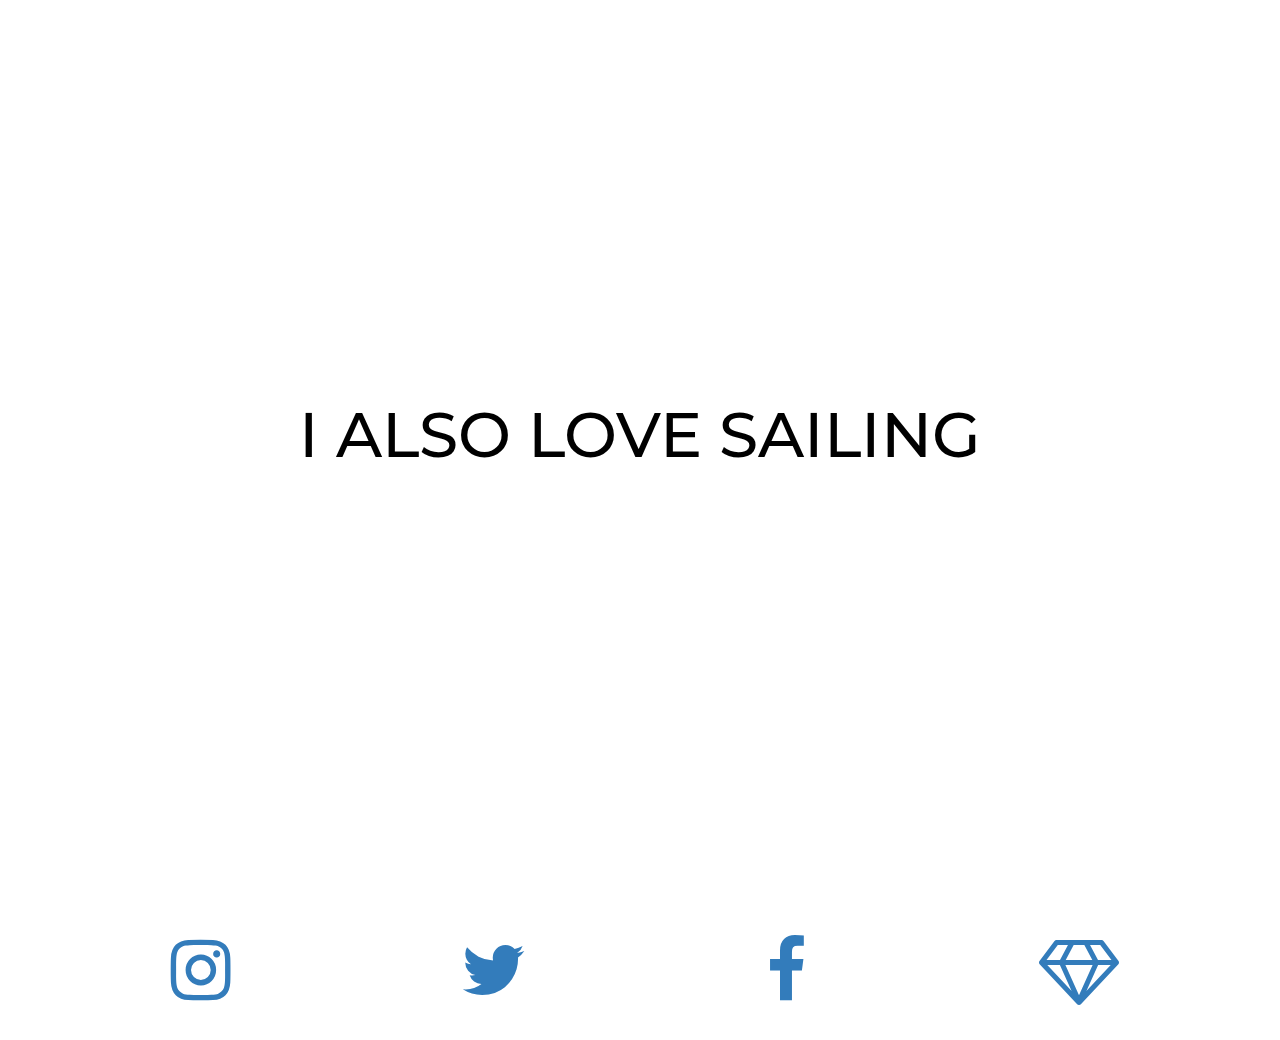
<file: sailing.html>
<html><head><link rel="icon" href="">
        <meta charset="utf-8">
        <meta name="viewport" content="width=device-width, initial-scale=1">
        <script type="text/javascript" src="http://cdnjs.cloudflare.com/ajax/libs/jquery/2.0.3/jquery.min.js"></script>
        <script type="text/javascript" src="http://netdna.bootstrapcdn.com/bootstrap/3.3.4/js/bootstrap.min.js"></script>
        <link href="http://cdnjs.cloudflare.com/ajax/libs/font-awesome/4.3.0/css/font-awesome.min.css" rel="stylesheet" type="text/css">
        <link href="sailing.css" rel="stylesheet" type="text/css">
    </head><body>
        <div class="cover">
            <div class="navbar"></div>
            <div class="cover-image" style="background-image : url('https://unsplash.imgix.net/photo-1413834932717-29e7d4714192?w=1024&amp;q=50&amp;fm=jpg&amp;s=d9d6cbc32dd4968d0c21e331436a6af6')"></div>
            <div class="container">
                <div class="row">
                    <div class="col-md-12 text-center">
                        <h1>I ALSO LOVE SAILING</h1>
                        <br>
                        <br>
                    </div>
                </div>
            </div>
        </div><div class="section"> <div class="container"> <div class="row text-center"> <div class="col-xs-3 text-center"> <a href="https://www.instagram.com/gunboatcatamarans/"><i class="fa fa-5x fa-fw fa-instagram"></i></a> </div><div class="col-xs-3"> <a href="https://twitter.com/americascup?ref_src=twsrc%5Egoogle%7Ctwcamp%5Eserp%7Ctwgr%5Eauthor"><i class="fa fa-5x fa-fw fa-twitter"></i></a> </div><div class="col-xs-3"> <a href="https://www.facebook.com/americascup/?fref=ts"><i class="fa fa-5x fa-fw fa-facebook"></i></a> </div><div class="col-xs-3 text-center"> <a href="http://www.gwsports.com/sports/c-sail/mtt/gewa-c-sail-mtt.html"><i class="fa fa-5x fa-fw hub fa-diamond"></i></a> </div></div></div></div>
    

</body></html>
</file>
<file: sailing.css>
@import url('https://fonts.googleapis.com/css?family=Montserrat|Pontano Sans');
/*!
 * Default theme for Pingendo 
 * Homepage: http://pingendo.com  
 * Copyright 2015 Pingendo 
 * Licensed under MIT 
 * Based on Bootstrap v3.3.4
*/
/* Add custom CSS classes here 
 * 
 * img {
 *   box-shadow : 0px 0px 10px black !important;
 * }
*/
/*! normalize.css v3.0.2 | MIT License | git.io/normalize */
html {
  font-family: sans-serif;
  -ms-text-size-adjust: 100%;
  -webkit-text-size-adjust: 100%;
}
body {
  margin: 0;
}
article,
aside,
details,
figcaption,
figure,
footer,
header,
hgroup,
main,
menu,
nav,
section,
summary {
  display: block;
}
audio,
canvas,
progress,
video {
  display: inline-block;
  vertical-align: baseline;
}
audio:not([controls]) {
  display: none;
  height: 0;
}
[hidden],
template {
  display: none;
}
a {
  background-color: transparent;
}
a:active,
a:hover {
  outline: 0;
}
abbr[title] {
  border-bottom: 1px dotted;
}
b,
strong {
  font-weight: bold;
}
dfn {
  font-style: italic;
}
h1 {
  font-size: 2em;
  margin: 0.67em 0;
}
mark {
  background: #ff0;
  color: #000;
}
small {
  font-size: 80%;
}
sub,
sup {
  font-size: 75%;
  line-height: 0;
  position: relative;
  vertical-align: baseline;
}
sup {
  top: -0.5em;
}
sub {
  bottom: -0.25em;
}
img {
  border: 0;
}
svg:not(:root) {
  overflow: hidden;
}
figure {
  margin: 1em 40px;
}
hr {
  -moz-box-sizing: content-box;
  box-sizing: content-box;
  height: 0;
}
pre {
  overflow: auto;
}
code,
kbd,
pre,
samp {
  font-family: monospace, monospace;
  font-size: 1em;
}
button,
input,
optgroup,
select,
textarea {
  color: inherit;
  font: inherit;
  margin: 0;
}
button {
  overflow: visible;
}
button,
select {
  text-transform: none;
}
button,
html input[type="button"],
input[type="reset"],
input[type="submit"] {
  -webkit-appearance: button;
  cursor: pointer;
}
button[disabled],
html input[disabled] {
  cursor: default;
}
button::-moz-focus-inner,
input::-moz-focus-inner {
  border: 0;
  padding: 0;
}
input {
  line-height: normal;
}
input[type="checkbox"],
input[type="radio"] {
  box-sizing: border-box;
  padding: 0;
}
input[type="number"]::-webkit-inner-spin-button,
input[type="number"]::-webkit-outer-spin-button {
  height: auto;
}
input[type="search"] {
  -webkit-appearance: textfield;
  -moz-box-sizing: content-box;
  -webkit-box-sizing: content-box;
  box-sizing: content-box;
}
input[type="search"]::-webkit-search-cancel-button,
input[type="search"]::-webkit-search-decoration {
  -webkit-appearance: none;
}
fieldset {
  border: 1px solid #c0c0c0;
  margin: 0 2px;
  padding: 0.35em 0.625em 0.75em;
}
legend {
  border: 0;
  padding: 0;
}
textarea {
  overflow: auto;
}
optgroup {
  font-weight: bold;
}
table {
  border-collapse: collapse;
  border-spacing: 0;
}
td,
th {
  padding: 0;
}
/*! Source: https://github.com/h5bp/html5-boilerplate/blob/master/src/css/main.css */
@media print {
  *,
  *:before,
  *:after {
    background: transparent !important;
    color: #000 !important;
    box-shadow: none !important;
    text-shadow: none !important;
  }
  a,
  a:visited {
    text-decoration: underline;
  }
  a[href]:after {
    content: " (" attr(href) ")";
  }
  abbr[title]:after {
    content: " (" attr(title) ")";
  }
  a[href^="#"]:after,
  a[href^="javascript:"]:after {
    content: "";
  }
  pre,
  blockquote {
    border: 1px solid #999;
    page-break-inside: avoid;
  }
  thead {
    display: table-header-group;
  }
  tr,
  img {
    page-break-inside: avoid;
  }
  img {
    max-width: 100% !important;
  }
  p,
  h2,
  h3 {
    orphans: 3;
    widows: 3;
  }
  h2,
  h3 {
    page-break-after: avoid;
  }
  select {
    background: #fff !important;
  }
  .navbar {
    display: none;
  }
  .btn > .caret,
  .dropup > .btn > .caret {
    border-top-color: #000 !important;
  }
  .label {
    border: 1px solid #000;
  }
  .table {
    border-collapse: collapse !important;
  }
  .table td,
  .table th {
    background-color: #fff !important;
  }
  .table-bordered th,
  .table-bordered td {
    border: 1px solid #ddd !important;
  }
}
@font-face {
  font-family: 'Glyphicons Halflings';
  src: url('../fonts/glyphicons-halflings-regular.eot');
  src: url('../fonts/glyphicons-halflings-regular.eot?#iefix') format('embedded-opentype'), url('../fonts/glyphicons-halflings-regular.woff2') format('woff2'), url('../fonts/glyphicons-halflings-regular.woff') format('woff'), url('../fonts/glyphicons-halflings-regular.ttf') format('truetype'), url('../fonts/glyphicons-halflings-regular.svg#glyphicons_halflingsregular') format('svg');
}
.glyphicon {
  position: relative;
  top: 1px;
  display: inline-block;
  font-family: 'Glyphicons Halflings';
  font-style: normal;
  font-weight: normal;
  line-height: 1;
  -webkit-font-smoothing: antialiased;
  -moz-osx-font-smoothing: grayscale;
}
.glyphicon-asterisk:before {
  content: "\2a";
}
.glyphicon-plus:before {
  content: "\2b";
}
.glyphicon-euro:before,
.glyphicon-eur:before {
  content: "\20ac";
}
.glyphicon-minus:before {
  content: "\2212";
}
.glyphicon-cloud:before {
  content: "\2601";
}
.glyphicon-envelope:before {
  content: "\2709";
}
.glyphicon-pencil:before {
  content: "\270f";
}
.glyphicon-glass:before {
  content: "\e001";
}
.glyphicon-music:before {
  content: "\e002";
}
.glyphicon-search:before {
  content: "\e003";
}
.glyphicon-heart:before {
  content: "\e005";
}
.glyphicon-star:before {
  content: "\e006";
}
.glyphicon-star-empty:before {
  content: "\e007";
}
.glyphicon-user:before {
  content: "\e008";
}
.glyphicon-film:before {
  content: "\e009";
}
.glyphicon-th-large:before {
  content: "\e010";
}
.glyphicon-th:before {
  content: "\e011";
}
.glyphicon-th-list:before {
  content: "\e012";
}
.glyphicon-ok:before {
  content: "\e013";
}
.glyphicon-remove:before {
  content: "\e014";
}
.glyphicon-zoom-in:before {
  content: "\e015";
}
.glyphicon-zoom-out:before {
  content: "\e016";
}
.glyphicon-off:before {
  content: "\e017";
}
.glyphicon-signal:before {
  content: "\e018";
}
.glyphicon-cog:before {
  content: "\e019";
}
.glyphicon-trash:before {
  content: "\e020";
}
.glyphicon-home:before {
  content: "\e021";
}
.glyphicon-file:before {
  content: "\e022";
}
.glyphicon-time:before {
  content: "\e023";
}
.glyphicon-road:before {
  content: "\e024";
}
.glyphicon-download-alt:before {
  content: "\e025";
}
.glyphicon-download:before {
  content: "\e026";
}
.glyphicon-upload:before {
  content: "\e027";
}
.glyphicon-inbox:before {
  content: "\e028";
}
.glyphicon-play-circle:before {
  content: "\e029";
}
.glyphicon-repeat:before {
  content: "\e030";
}
.glyphicon-refresh:before {
  content: "\e031";
}
.glyphicon-list-alt:before {
  content: "\e032";
}
.glyphicon-lock:before {
  content: "\e033";
}
.glyphicon-flag:before {
  content: "\e034";
}
.glyphicon-headphones:before {
  content: "\e035";
}
.glyphicon-volume-off:before {
  content: "\e036";
}
.glyphicon-volume-down:before {
  content: "\e037";
}
.glyphicon-volume-up:before {
  content: "\e038";
}
.glyphicon-qrcode:before {
  content: "\e039";
}
.glyphicon-barcode:before {
  content: "\e040";
}
.glyphicon-tag:before {
  content: "\e041";
}
.glyphicon-tags:before {
  content: "\e042";
}
.glyphicon-book:before {
  content: "\e043";
}
.glyphicon-bookmark:before {
  content: "\e044";
}
.glyphicon-print:before {
  content: "\e045";
}
.glyphicon-camera:before {
  content: "\e046";
}
.glyphicon-font:before {
  content: "\e047";
}
.glyphicon-bold:before {
  content: "\e048";
}
.glyphicon-italic:before {
  content: "\e049";
}
.glyphicon-text-height:before {
  content: "\e050";
}
.glyphicon-text-width:before {
  content: "\e051";
}
.glyphicon-align-left:before {
  content: "\e052";
}
.glyphicon-align-center:before {
  content: "\e053";
}
.glyphicon-align-right:before {
  content: "\e054";
}
.glyphicon-align-justify:before {
  content: "\e055";
}
.glyphicon-list:before {
  content: "\e056";
}
.glyphicon-indent-left:before {
  content: "\e057";
}
.glyphicon-indent-right:before {
  content: "\e058";
}
.glyphicon-facetime-video:before {
  content: "\e059";
}
.glyphicon-picture:before {
  content: "\e060";
}
.glyphicon-map-marker:before {
  content: "\e062";
}
.glyphicon-adjust:before {
  content: "\e063";
}
.glyphicon-tint:before {
  content: "\e064";
}
.glyphicon-edit:before {
  content: "\e065";
}
.glyphicon-share:before {
  content: "\e066";
}
.glyphicon-check:before {
  content: "\e067";
}
.glyphicon-move:before {
  content: "\e068";
}
.glyphicon-step-backward:before {
  content: "\e069";
}
.glyphicon-fast-backward:before {
  content: "\e070";
}
.glyphicon-backward:before {
  content: "\e071";
}
.glyphicon-play:before {
  content: "\e072";
}
.glyphicon-pause:before {
  content: "\e073";
}
.glyphicon-stop:before {
  content: "\e074";
}
.glyphicon-forward:before {
  content: "\e075";
}
.glyphicon-fast-forward:before {
  content: "\e076";
}
.glyphicon-step-forward:before {
  content: "\e077";
}
.glyphicon-eject:before {
  content: "\e078";
}
.glyphicon-chevron-left:before {
  content: "\e079";
}
.glyphicon-chevron-right:before {
  content: "\e080";
}
.glyphicon-plus-sign:before {
  content: "\e081";
}
.glyphicon-minus-sign:before {
  content: "\e082";
}
.glyphicon-remove-sign:before {
  content: "\e083";
}
.glyphicon-ok-sign:before {
  content: "\e084";
}
.glyphicon-question-sign:before {
  content: "\e085";
}
.glyphicon-info-sign:before {
  content: "\e086";
}
.glyphicon-screenshot:before {
  content: "\e087";
}
.glyphicon-remove-circle:before {
  content: "\e088";
}
.glyphicon-ok-circle:before {
  content: "\e089";
}
.glyphicon-ban-circle:before {
  content: "\e090";
}
.glyphicon-arrow-left:before {
  content: "\e091";
}
.glyphicon-arrow-right:before {
  content: "\e092";
}
.glyphicon-arrow-up:before {
  content: "\e093";
}
.glyphicon-arrow-down:before {
  content: "\e094";
}
.glyphicon-share-alt:before {
  content: "\e095";
}
.glyphicon-resize-full:before {
  content: "\e096";
}
.glyphicon-resize-small:before {
  content: "\e097";
}
.glyphicon-exclamation-sign:before {
  content: "\e101";
}
.glyphicon-gift:before {
  content: "\e102";
}
.glyphicon-leaf:before {
  content: "\e103";
}
.glyphicon-fire:before {
  content: "\e104";
}
.glyphicon-eye-open:before {
  content: "\e105";
}
.glyphicon-eye-close:before {
  content: "\e106";
}
.glyphicon-warning-sign:before {
  content: "\e107";
}
.glyphicon-plane:before {
  content: "\e108";
}
.glyphicon-calendar:before {
  content: "\e109";
}
.glyphicon-random:before {
  content: "\e110";
}
.glyphicon-comment:before {
  content: "\e111";
}
.glyphicon-magnet:before {
  content: "\e112";
}
.glyphicon-chevron-up:before {
  content: "\e113";
}
.glyphicon-chevron-down:before {
  content: "\e114";
}
.glyphicon-retweet:before {
  content: "\e115";
}
.glyphicon-shopping-cart:before {
  content: "\e116";
}
.glyphicon-folder-close:before {
  content: "\e117";
}
.glyphicon-folder-open:before {
  content: "\e118";
}
.glyphicon-resize-vertical:before {
  content: "\e119";
}
.glyphicon-resize-horizontal:before {
  content: "\e120";
}
.glyphicon-hdd:before {
  content: "\e121";
}
.glyphicon-bullhorn:before {
  content: "\e122";
}
.glyphicon-bell:before {
  content: "\e123";
}
.glyphicon-certificate:before {
  content: "\e124";
}
.glyphicon-thumbs-up:before {
  content: "\e125";
}
.glyphicon-thumbs-down:before {
  content: "\e126";
}
.glyphicon-hand-right:before {
  content: "\e127";
}
.glyphicon-hand-left:before {
  content: "\e128";
}
.glyphicon-hand-up:before {
  content: "\e129";
}
.glyphicon-hand-down:before {
  content: "\e130";
}
.glyphicon-circle-arrow-right:before {
  content: "\e131";
}
.glyphicon-circle-arrow-left:before {
  content: "\e132";
}
.glyphicon-circle-arrow-up:before {
  content: "\e133";
}
.glyphicon-circle-arrow-down:before {
  content: "\e134";
}
.glyphicon-globe:before {
  content: "\e135";
}
.glyphicon-wrench:before {
  content: "\e136";
}
.glyphicon-tasks:before {
  content: "\e137";
}
.glyphicon-filter:before {
  content: "\e138";
}
.glyphicon-briefcase:before {
  content: "\e139";
}
.glyphicon-fullscreen:before {
  content: "\e140";
}
.glyphicon-dashboard:before {
  content: "\e141";
}
.glyphicon-paperclip:before {
  content: "\e142";
}
.glyphicon-heart-empty:before {
  content: "\e143";
}
.glyphicon-link:before {
  content: "\e144";
}
.glyphicon-phone:before {
  content: "\e145";
}
.glyphicon-pushpin:before {
  content: "\e146";
}
.glyphicon-usd:before {
  content: "\e148";
}
.glyphicon-gbp:before {
  content: "\e149";
}
.glyphicon-sort:before {
  content: "\e150";
}
.glyphicon-sort-by-alphabet:before {
  content: "\e151";
}
.glyphicon-sort-by-alphabet-alt:before {
  content: "\e152";
}
.glyphicon-sort-by-order:before {
  content: "\e153";
}
.glyphicon-sort-by-order-alt:before {
  content: "\e154";
}
.glyphicon-sort-by-attributes:before {
  content: "\e155";
}
.glyphicon-sort-by-attributes-alt:before {
  content: "\e156";
}
.glyphicon-unchecked:before {
  content: "\e157";
}
.glyphicon-expand:before {
  content: "\e158";
}
.glyphicon-collapse-down:before {
  content: "\e159";
}
.glyphicon-collapse-up:before {
  content: "\e160";
}
.glyphicon-log-in:before {
  content: "\e161";
}
.glyphicon-flash:before {
  content: "\e162";
}
.glyphicon-log-out:before {
  content: "\e163";
}
.glyphicon-new-window:before {
  content: "\e164";
}
.glyphicon-record:before {
  content: "\e165";
}
.glyphicon-save:before {
  content: "\e166";
}
.glyphicon-open:before {
  content: "\e167";
}
.glyphicon-saved:before {
  content: "\e168";
}
.glyphicon-import:before {
  content: "\e169";
}
.glyphicon-export:before {
  content: "\e170";
}
.glyphicon-send:before {
  content: "\e171";
}
.glyphicon-floppy-disk:before {
  content: "\e172";
}
.glyphicon-floppy-saved:before {
  content: "\e173";
}
.glyphicon-floppy-remove:before {
  content: "\e174";
}
.glyphicon-floppy-save:before {
  content: "\e175";
}
.glyphicon-floppy-open:before {
  content: "\e176";
}
.glyphicon-credit-card:before {
  content: "\e177";
}
.glyphicon-transfer:before {
  content: "\e178";
}
.glyphicon-cutlery:before {
  content: "\e179";
}
.glyphicon-header:before {
  content: "\e180";
}
.glyphicon-compressed:before {
  content: "\e181";
}
.glyphicon-earphone:before {
  content: "\e182";
}
.glyphicon-phone-alt:before {
  content: "\e183";
}
.glyphicon-tower:before {
  content: "\e184";
}
.glyphicon-stats:before {
  content: "\e185";
}
.glyphicon-sd-video:before {
  content: "\e186";
}
.glyphicon-hd-video:before {
  content: "\e187";
}
.glyphicon-subtitles:before {
  content: "\e188";
}
.glyphicon-sound-stereo:before {
  content: "\e189";
}
.glyphicon-sound-dolby:before {
  content: "\e190";
}
.glyphicon-sound-5-1:before {
  content: "\e191";
}
.glyphicon-sound-6-1:before {
  content: "\e192";
}
.glyphicon-sound-7-1:before {
  content: "\e193";
}
.glyphicon-copyright-mark:before {
  content: "\e194";
}
.glyphicon-registration-mark:before {
  content: "\e195";
}
.glyphicon-cloud-download:before {
  content: "\e197";
}
.glyphicon-cloud-upload:before {
  content: "\e198";
}
.glyphicon-tree-conifer:before {
  content: "\e199";
}
.glyphicon-tree-deciduous:before {
  content: "\e200";
}
.glyphicon-cd:before {
  content: "\e201";
}
.glyphicon-save-file:before {
  content: "\e202";
}
.glyphicon-open-file:before {
  content: "\e203";
}
.glyphicon-level-up:before {
  content: "\e204";
}
.glyphicon-copy:before {
  content: "\e205";
}
.glyphicon-paste:before {
  content: "\e206";
}
.glyphicon-alert:before {
  content: "\e209";
}
.glyphicon-equalizer:before {
  content: "\e210";
}
.glyphicon-king:before {
  content: "\e211";
}
.glyphicon-queen:before {
  content: "\e212";
}
.glyphicon-pawn:before {
  content: "\e213";
}
.glyphicon-bishop:before {
  content: "\e214";
}
.glyphicon-knight:before {
  content: "\e215";
}
.glyphicon-baby-formula:before {
  content: "\e216";
}
.glyphicon-tent:before {
  content: "\26fa";
}
.glyphicon-blackboard:before {
  content: "\e218";
}
.glyphicon-bed:before {
  content: "\e219";
}
.glyphicon-apple:before {
  content: "\f8ff";
}
.glyphicon-erase:before {
  content: "\e221";
}
.glyphicon-hourglass:before {
  content: "\231b";
}
.glyphicon-lamp:before {
  content: "\e223";
}
.glyphicon-duplicate:before {
  content: "\e224";
}
.glyphicon-piggy-bank:before {
  content: "\e225";
}
.glyphicon-scissors:before {
  content: "\e226";
}
.glyphicon-bitcoin:before {
  content: "\e227";
}
.glyphicon-btc:before {
  content: "\e227";
}
.glyphicon-xbt:before {
  content: "\e227";
}
.glyphicon-yen:before {
  content: "\00a5";
}
.glyphicon-jpy:before {
  content: "\00a5";
}
.glyphicon-ruble:before {
  content: "\20bd";
}
.glyphicon-rub:before {
  content: "\20bd";
}
.glyphicon-scale:before {
  content: "\e230";
}
.glyphicon-ice-lolly:before {
  content: "\e231";
}
.glyphicon-ice-lolly-tasted:before {
  content: "\e232";
}
.glyphicon-education:before {
  content: "\e233";
}
.glyphicon-option-horizontal:before {
  content: "\e234";
}
.glyphicon-option-vertical:before {
  content: "\e235";
}
.glyphicon-menu-hamburger:before {
  content: "\e236";
}
.glyphicon-modal-window:before {
  content: "\e237";
}
.glyphicon-oil:before {
  content: "\e238";
}
.glyphicon-grain:before {
  content: "\e239";
}
.glyphicon-sunglasses:before {
  content: "\e240";
}
.glyphicon-text-size:before {
  content: "\e241";
}
.glyphicon-text-color:before {
  content: "\e242";
}
.glyphicon-text-background:before {
  content: "\e243";
}
.glyphicon-object-align-top:before {
  content: "\e244";
}
.glyphicon-object-align-bottom:before {
  content: "\e245";
}
.glyphicon-object-align-horizontal:before {
  content: "\e246";
}
.glyphicon-object-align-left:before {
  content: "\e247";
}
.glyphicon-object-align-vertical:before {
  content: "\e248";
}
.glyphicon-object-align-right:before {
  content: "\e249";
}
.glyphicon-triangle-right:before {
  content: "\e250";
}
.glyphicon-triangle-left:before {
  content: "\e251";
}
.glyphicon-triangle-bottom:before {
  content: "\e252";
}
.glyphicon-triangle-top:before {
  content: "\e253";
}
.glyphicon-console:before {
  content: "\e254";
}
.glyphicon-superscript:before {
  content: "\e255";
}
.glyphicon-subscript:before {
  content: "\e256";
}
.glyphicon-menu-left:before {
  content: "\e257";
}
.glyphicon-menu-right:before {
  content: "\e258";
}
.glyphicon-menu-down:before {
  content: "\e259";
}
.glyphicon-menu-up:before {
  content: "\e260";
}
* {
  -webkit-box-sizing: border-box;
  -moz-box-sizing: border-box;
  box-sizing: border-box;
}
*:before,
*:after {
  -webkit-box-sizing: border-box;
  -moz-box-sizing: border-box;
  box-sizing: border-box;
}
html {
  font-size: 10px;
  -webkit-tap-highlight-color: rgba(0, 0, 0, 0);
}
body {
  font-family: Pontano Sans;
  font-size: 14px;
  line-height: 1.42857143;
  color: #000000;
  background-color: #ffffff;
}
input,
button,
select,
textarea {
  font-family: inherit;
  font-size: inherit;
  line-height: inherit;
}
a {
  color: #337cbb;
  text-decoration: none;
}
a:hover,
a:focus {
  color: #23547f;
  text-decoration: underline;
}
a:focus {
  outline: thin dotted;
  outline: 5px auto -webkit-focus-ring-color;
  outline-offset: -2px;
}
figure {
  margin: 0;
}
img {
  vertical-align: middle;
}
.img-responsive,
.thumbnail > img,
.thumbnail a > img,
.carousel-inner > .item > img,
.carousel-inner > .item > a > img {
  display: block;
  max-width: 100%;
  height: auto;
}
.img-rounded {
  border-radius: 5px;
}
.img-thumbnail {
  padding: 4px;
  line-height: 1.42857143;
  background-color: #ffffff;
  border: 1px solid #dddddd;
  border-radius: 4px;
  -webkit-transition: all 0.2s ease-in-out;
  -o-transition: all 0.2s ease-in-out;
  transition: all 0.2s ease-in-out;
  display: inline-block;
  max-width: 100%;
  height: auto;
}
.img-circle {
  border-radius: 50%;
}
hr {
  margin-top: 20px;
  margin-bottom: 20px;
  border: 0;
  border-top: 1px solid #eeeeee;
}
.sr-only {
  position: absolute;
  width: 1px;
  height: 1px;
  margin: -1px;
  padding: 0;
  overflow: hidden;
  clip: rect(0, 0, 0, 0);
  border: 0;
}
.sr-only-focusable:active,
.sr-only-focusable:focus {
  position: static;
  width: auto;
  height: auto;
  margin: 0;
  overflow: visible;
  clip: auto;
}
[role="button"] {
  cursor: pointer;
}
h1,
h2,
h3,
h4,
h5,
h6,
.h1,
.h2,
.h3,
.h4,
.h5,
.h6 {
  font-family: Montserrat;
  font-weight: 500;
  line-height: 1.1;
  color: inherit;
}
h1 small,
h2 small,
h3 small,
h4 small,
h5 small,
h6 small,
.h1 small,
.h2 small,
.h3 small,
.h4 small,
.h5 small,
.h6 small,
h1 .small,
h2 .small,
h3 .small,
h4 .small,
h5 .small,
h6 .small,
.h1 .small,
.h2 .small,
.h3 .small,
.h4 .small,
.h5 .small,
.h6 .small {
  font-weight: normal;
  line-height: 1;
  color: #777777;
}
h1,
.h1,
h2,
.h2,
h3,
.h3 {
  margin-top: 20px;
  margin-bottom: 10px;
}
h1 small,
.h1 small,
h2 small,
.h2 small,
h3 small,
.h3 small,
h1 .small,
.h1 .small,
h2 .small,
.h2 .small,
h3 .small,
.h3 .small {
  font-size: 65%;
}
h4,
.h4,
h5,
.h5,
h6,
.h6 {
  margin-top: 10px;
  margin-bottom: 10px;
}
h4 small,
.h4 small,
h5 small,
.h5 small,
h6 small,
.h6 small,
h4 .small,
.h4 .small,
h5 .small,
.h5 .small,
h6 .small,
.h6 .small {
  font-size: 75%;
}
h1,
.h1 {
  font-size: 36px;
}
h2,
.h2 {
  font-size: 30px;
}
h3,
.h3 {
  font-size: 24px;
}
h4,
.h4 {
  font-size: 18px;
}
h5,
.h5 {
  font-size: 14px;
}
h6,
.h6 {
  font-size: 12px;
}
p {
  margin: 0 0 10px;
}
.lead {
  margin-bottom: 20px;
  font-size: 16px;
  font-weight: 300;
  line-height: 1.4;
}
@media (min-width: 768px) {
  .lead {
    font-size: 21px;
  }
}
small,
.small {
  font-size: 85%;
}
mark,
.mark {
  background-color: #f8d9ac;
  padding: .2em;
}
.text-left {
  text-align: left;
}
.text-right {
  text-align: right;
}
.text-center {
  text-align: center;
}
.text-justify {
  text-align: justify;
}
.text-nowrap {
  white-space: nowrap;
}
.text-lowercase {
  text-transform: lowercase;
}
.text-uppercase {
  text-transform: uppercase;
}
.text-capitalize {
  text-transform: capitalize;
}
.text-muted {
  color: #777777;
}
.text-primary {
  color: #337cbb;
}
a.text-primary:hover {
  color: #286193;
}
.text-success {
  color: #5cb85c;
}
a.text-success:hover {
  color: #449d44;
}
.text-info {
  color: #5bc0de;
}
a.text-info:hover {
  color: #31b0d5;
}
.text-warning {
  color: #f0ad4e;
}
a.text-warning:hover {
  color: #ec971f;
}
.text-danger {
  color: #d9534f;
}
a.text-danger:hover {
  color: #c9302c;
}
.bg-primary {
  color: #fff;
  background-color: #337cbb;
}
a.bg-primary:hover {
  background-color: #286193;
}
.bg-success {
  background-color: #a3d7a3;
}
a.bg-success:hover {
  background-color: #80c780;
}
.bg-info {
  background-color: #b0e1ef;
}
a.bg-info:hover {
  background-color: #85d0e7;
}
.bg-warning {
  background-color: #f8d9ac;
}
a.bg-warning:hover {
  background-color: #f4c37d;
}
.bg-danger {
  background-color: #eba5a3;
}
a.bg-danger:hover {
  background-color: #e27c79;
}
.page-header {
  padding-bottom: 9px;
  margin: 40px 0 20px;
  border-bottom: 1px solid #eeeeee;
}
ul,
ol {
  margin-top: 0;
  margin-bottom: 10px;
}
ul ul,
ol ul,
ul ol,
ol ol {
  margin-bottom: 0;
}
.list-unstyled {
  padding-left: 0;
  list-style: none;
}
.list-inline {
  padding-left: 0;
  list-style: none;
  margin-left: -5px;
}
.list-inline > li {
  display: inline-block;
  padding-left: 5px;
  padding-right: 5px;
}
dl {
  margin-top: 0;
  margin-bottom: 20px;
}
dt,
dd {
  line-height: 1.42857143;
}
dt {
  font-weight: bold;
}
dd {
  margin-left: 0;
}
@media (min-width: 768px) {
  .dl-horizontal dt {
    float: left;
    width: 160px;
    clear: left;
    text-align: right;
    overflow: hidden;
    text-overflow: ellipsis;
    white-space: nowrap;
  }
  .dl-horizontal dd {
    margin-left: 180px;
  }
}
abbr[title],
abbr[data-original-title] {
  cursor: help;
  border-bottom: 1px dotted #777777;
}
.initialism {
  font-size: 90%;
  text-transform: uppercase;
}
blockquote {
  padding: 10px 20px;
  margin: 0 0 20px;
  font-size: 17.5px;
  border-left: 5px solid #eeeeee;
}
blockquote p:last-child,
blockquote ul:last-child,
blockquote ol:last-child {
  margin-bottom: 0;
}
blockquote footer,
blockquote small,
blockquote .small {
  display: block;
  font-size: 80%;
  line-height: 1.42857143;
  color: #777777;
}
blockquote footer:before,
blockquote small:before,
blockquote .small:before {
  content: '\2014 \00A0';
}
.blockquote-reverse,
blockquote.pull-right {
  padding-right: 15px;
  padding-left: 0;
  border-right: 5px solid #eeeeee;
  border-left: 0;
  text-align: right;
}
.blockquote-reverse footer:before,
blockquote.pull-right footer:before,
.blockquote-reverse small:before,
blockquote.pull-right small:before,
.blockquote-reverse .small:before,
blockquote.pull-right .small:before {
  content: '';
}
.blockquote-reverse footer:after,
blockquote.pull-right footer:after,
.blockquote-reverse small:after,
blockquote.pull-right small:after,
.blockquote-reverse .small:after,
blockquote.pull-right .small:after {
  content: '\00A0 \2014';
}
address {
  margin-bottom: 20px;
  font-style: normal;
  line-height: 1.42857143;
}
code,
kbd,
pre,
samp {
  font-family: Menlo, Monaco, Consolas, "Courier New", monospace;
}
code {
  padding: 2px 4px;
  font-size: 90%;
  color: #c7254e;
  background-color: #f9f2f4;
  border-radius: 4px;
}
kbd {
  padding: 2px 4px;
  font-size: 90%;
  color: #ffffff;
  background-color: #333333;
  border-radius: 2px;
  box-shadow: inset 0 -1px 0 rgba(0, 0, 0, 0.25);
}
kbd kbd {
  padding: 0;
  font-size: 100%;
  font-weight: bold;
  box-shadow: none;
}
pre {
  display: block;
  padding: 9.5px;
  margin: 0 0 10px;
  font-size: 13px;
  line-height: 1.42857143;
  word-break: break-all;
  word-wrap: break-word;
  color: #333333;
  background-color: #f5f5f5;
  border: 1px solid #cccccc;
  border-radius: 4px;
}
pre code {
  padding: 0;
  font-size: inherit;
  color: inherit;
  white-space: pre-wrap;
  background-color: transparent;
  border-radius: 0;
}
.pre-scrollable {
  max-height: 340px;
  overflow-y: scroll;
}
.container {
  margin-right: auto;
  margin-left: auto;
  padding-left: 15px;
  padding-right: 15px;
}
@media (min-width: 768px) {
  .container {
    width: 750px;
  }
}
@media (min-width: 992px) {
  .container {
    width: 970px;
  }
}
@media (min-width: 1200px) {
  .container {
    width: 1170px;
  }
}
.container-fluid {
  margin-right: auto;
  margin-left: auto;
  padding-left: 15px;
  padding-right: 15px;
}
.row {
  margin-left: -15px;
  margin-right: -15px;
}
.col-xs-1, .col-sm-1, .col-md-1, .col-lg-1, .col-xs-2, .col-sm-2, .col-md-2, .col-lg-2, .col-xs-3, .col-sm-3, .col-md-3, .col-lg-3, .col-xs-4, .col-sm-4, .col-md-4, .col-lg-4, .col-xs-5, .col-sm-5, .col-md-5, .col-lg-5, .col-xs-6, .col-sm-6, .col-md-6, .col-lg-6, .col-xs-7, .col-sm-7, .col-md-7, .col-lg-7, .col-xs-8, .col-sm-8, .col-md-8, .col-lg-8, .col-xs-9, .col-sm-9, .col-md-9, .col-lg-9, .col-xs-10, .col-sm-10, .col-md-10, .col-lg-10, .col-xs-11, .col-sm-11, .col-md-11, .col-lg-11, .col-xs-12, .col-sm-12, .col-md-12, .col-lg-12 {
  position: relative;
  min-height: 1px;
  padding-left: 15px;
  padding-right: 15px;
}
.col-xs-1, .col-xs-2, .col-xs-3, .col-xs-4, .col-xs-5, .col-xs-6, .col-xs-7, .col-xs-8, .col-xs-9, .col-xs-10, .col-xs-11, .col-xs-12 {
  float: left;
}
.col-xs-12 {
  width: 100%;
}
.col-xs-11 {
  width: 91.66666667%;
}
.col-xs-10 {
  width: 83.33333333%;
}
.col-xs-9 {
  width: 75%;
}
.col-xs-8 {
  width: 66.66666667%;
}
.col-xs-7 {
  width: 58.33333333%;
}
.col-xs-6 {
  width: 50%;
}
.col-xs-5 {
  width: 41.66666667%;
}
.col-xs-4 {
  width: 33.33333333%;
}
.col-xs-3 {
  width: 25%;
}
.col-xs-2 {
  width: 16.66666667%;
}
.col-xs-1 {
  width: 8.33333333%;
}
.col-xs-pull-12 {
  right: 100%;
}
.col-xs-pull-11 {
  right: 91.66666667%;
}
.col-xs-pull-10 {
  right: 83.33333333%;
}
.col-xs-pull-9 {
  right: 75%;
}
.col-xs-pull-8 {
  right: 66.66666667%;
}
.col-xs-pull-7 {
  right: 58.33333333%;
}
.col-xs-pull-6 {
  right: 50%;
}
.col-xs-pull-5 {
  right: 41.66666667%;
}
.col-xs-pull-4 {
  right: 33.33333333%;
}
.col-xs-pull-3 {
  right: 25%;
}
.col-xs-pull-2 {
  right: 16.66666667%;
}
.col-xs-pull-1 {
  right: 8.33333333%;
}
.col-xs-pull-0 {
  right: auto;
}
.col-xs-push-12 {
  left: 100%;
}
.col-xs-push-11 {
  left: 91.66666667%;
}
.col-xs-push-10 {
  left: 83.33333333%;
}
.col-xs-push-9 {
  left: 75%;
}
.col-xs-push-8 {
  left: 66.66666667%;
}
.col-xs-push-7 {
  left: 58.33333333%;
}
.col-xs-push-6 {
  left: 50%;
}
.col-xs-push-5 {
  left: 41.66666667%;
}
.col-xs-push-4 {
  left: 33.33333333%;
}
.col-xs-push-3 {
  left: 25%;
}
.col-xs-push-2 {
  left: 16.66666667%;
}
.col-xs-push-1 {
  left: 8.33333333%;
}
.col-xs-push-0 {
  left: auto;
}
.col-xs-offset-12 {
  margin-left: 100%;
}
.col-xs-offset-11 {
  margin-left: 91.66666667%;
}
.col-xs-offset-10 {
  margin-left: 83.33333333%;
}
.col-xs-offset-9 {
  margin-left: 75%;
}
.col-xs-offset-8 {
  margin-left: 66.66666667%;
}
.col-xs-offset-7 {
  margin-left: 58.33333333%;
}
.col-xs-offset-6 {
  margin-left: 50%;
}
.col-xs-offset-5 {
  margin-left: 41.66666667%;
}
.col-xs-offset-4 {
  margin-left: 33.33333333%;
}
.col-xs-offset-3 {
  margin-left: 25%;
}
.col-xs-offset-2 {
  margin-left: 16.66666667%;
}
.col-xs-offset-1 {
  margin-left: 8.33333333%;
}
.col-xs-offset-0 {
  margin-left: 0%;
}
@media (min-width: 768px) {
  .col-sm-1, .col-sm-2, .col-sm-3, .col-sm-4, .col-sm-5, .col-sm-6, .col-sm-7, .col-sm-8, .col-sm-9, .col-sm-10, .col-sm-11, .col-sm-12 {
    float: left;
  }
  .col-sm-12 {
    width: 100%;
  }
  .col-sm-11 {
    width: 91.66666667%;
  }
  .col-sm-10 {
    width: 83.33333333%;
  }
  .col-sm-9 {
    width: 75%;
  }
  .col-sm-8 {
    width: 66.66666667%;
  }
  .col-sm-7 {
    width: 58.33333333%;
  }
  .col-sm-6 {
    width: 50%;
  }
  .col-sm-5 {
    width: 41.66666667%;
  }
  .col-sm-4 {
    width: 33.33333333%;
  }
  .col-sm-3 {
    width: 25%;
  }
  .col-sm-2 {
    width: 16.66666667%;
  }
  .col-sm-1 {
    width: 8.33333333%;
  }
  .col-sm-pull-12 {
    right: 100%;
  }
  .col-sm-pull-11 {
    right: 91.66666667%;
  }
  .col-sm-pull-10 {
    right: 83.33333333%;
  }
  .col-sm-pull-9 {
    right: 75%;
  }
  .col-sm-pull-8 {
    right: 66.66666667%;
  }
  .col-sm-pull-7 {
    right: 58.33333333%;
  }
  .col-sm-pull-6 {
    right: 50%;
  }
  .col-sm-pull-5 {
    right: 41.66666667%;
  }
  .col-sm-pull-4 {
    right: 33.33333333%;
  }
  .col-sm-pull-3 {
    right: 25%;
  }
  .col-sm-pull-2 {
    right: 16.66666667%;
  }
  .col-sm-pull-1 {
    right: 8.33333333%;
  }
  .col-sm-pull-0 {
    right: auto;
  }
  .col-sm-push-12 {
    left: 100%;
  }
  .col-sm-push-11 {
    left: 91.66666667%;
  }
  .col-sm-push-10 {
    left: 83.33333333%;
  }
  .col-sm-push-9 {
    left: 75%;
  }
  .col-sm-push-8 {
    left: 66.66666667%;
  }
  .col-sm-push-7 {
    left: 58.33333333%;
  }
  .col-sm-push-6 {
    left: 50%;
  }
  .col-sm-push-5 {
    left: 41.66666667%;
  }
  .col-sm-push-4 {
    left: 33.33333333%;
  }
  .col-sm-push-3 {
    left: 25%;
  }
  .col-sm-push-2 {
    left: 16.66666667%;
  }
  .col-sm-push-1 {
    left: 8.33333333%;
  }
  .col-sm-push-0 {
    left: auto;
  }
  .col-sm-offset-12 {
    margin-left: 100%;
  }
  .col-sm-offset-11 {
    margin-left: 91.66666667%;
  }
  .col-sm-offset-10 {
    margin-left: 83.33333333%;
  }
  .col-sm-offset-9 {
    margin-left: 75%;
  }
  .col-sm-offset-8 {
    margin-left: 66.66666667%;
  }
  .col-sm-offset-7 {
    margin-left: 58.33333333%;
  }
  .col-sm-offset-6 {
    margin-left: 50%;
  }
  .col-sm-offset-5 {
    margin-left: 41.66666667%;
  }
  .col-sm-offset-4 {
    margin-left: 33.33333333%;
  }
  .col-sm-offset-3 {
    margin-left: 25%;
  }
  .col-sm-offset-2 {
    margin-left: 16.66666667%;
  }
  .col-sm-offset-1 {
    margin-left: 8.33333333%;
  }
  .col-sm-offset-0 {
    margin-left: 0%;
  }
}
@media (min-width: 992px) {
  .col-md-1, .col-md-2, .col-md-3, .col-md-4, .col-md-5, .col-md-6, .col-md-7, .col-md-8, .col-md-9, .col-md-10, .col-md-11, .col-md-12 {
    float: left;
  }
  .col-md-12 {
    width: 100%;
  }
  .col-md-11 {
    width: 91.66666667%;
  }
  .col-md-10 {
    width: 83.33333333%;
  }
  .col-md-9 {
    width: 75%;
  }
  .col-md-8 {
    width: 66.66666667%;
  }
  .col-md-7 {
    width: 58.33333333%;
  }
  .col-md-6 {
    width: 50%;
  }
  .col-md-5 {
    width: 41.66666667%;
  }
  .col-md-4 {
    width: 33.33333333%;
  }
  .col-md-3 {
    width: 25%;
  }
  .col-md-2 {
    width: 16.66666667%;
  }
  .col-md-1 {
    width: 8.33333333%;
  }
  .col-md-pull-12 {
    right: 100%;
  }
  .col-md-pull-11 {
    right: 91.66666667%;
  }
  .col-md-pull-10 {
    right: 83.33333333%;
  }
  .col-md-pull-9 {
    right: 75%;
  }
  .col-md-pull-8 {
    right: 66.66666667%;
  }
  .col-md-pull-7 {
    right: 58.33333333%;
  }
  .col-md-pull-6 {
    right: 50%;
  }
  .col-md-pull-5 {
    right: 41.66666667%;
  }
  .col-md-pull-4 {
    right: 33.33333333%;
  }
  .col-md-pull-3 {
    right: 25%;
  }
  .col-md-pull-2 {
    right: 16.66666667%;
  }
  .col-md-pull-1 {
    right: 8.33333333%;
  }
  .col-md-pull-0 {
    right: auto;
  }
  .col-md-push-12 {
    left: 100%;
  }
  .col-md-push-11 {
    left: 91.66666667%;
  }
  .col-md-push-10 {
    left: 83.33333333%;
  }
  .col-md-push-9 {
    left: 75%;
  }
  .col-md-push-8 {
    left: 66.66666667%;
  }
  .col-md-push-7 {
    left: 58.33333333%;
  }
  .col-md-push-6 {
    left: 50%;
  }
  .col-md-push-5 {
    left: 41.66666667%;
  }
  .col-md-push-4 {
    left: 33.33333333%;
  }
  .col-md-push-3 {
    left: 25%;
  }
  .col-md-push-2 {
    left: 16.66666667%;
  }
  .col-md-push-1 {
    left: 8.33333333%;
  }
  .col-md-push-0 {
    left: auto;
  }
  .col-md-offset-12 {
    margin-left: 100%;
  }
  .col-md-offset-11 {
    margin-left: 91.66666667%;
  }
  .col-md-offset-10 {
    margin-left: 83.33333333%;
  }
  .col-md-offset-9 {
    margin-left: 75%;
  }
  .col-md-offset-8 {
    margin-left: 66.66666667%;
  }
  .col-md-offset-7 {
    margin-left: 58.33333333%;
  }
  .col-md-offset-6 {
    margin-left: 50%;
  }
  .col-md-offset-5 {
    margin-left: 41.66666667%;
  }
  .col-md-offset-4 {
    margin-left: 33.33333333%;
  }
  .col-md-offset-3 {
    margin-left: 25%;
  }
  .col-md-offset-2 {
    margin-left: 16.66666667%;
  }
  .col-md-offset-1 {
    margin-left: 8.33333333%;
  }
  .col-md-offset-0 {
    margin-left: 0%;
  }
}
@media (min-width: 1200px) {
  .col-lg-1, .col-lg-2, .col-lg-3, .col-lg-4, .col-lg-5, .col-lg-6, .col-lg-7, .col-lg-8, .col-lg-9, .col-lg-10, .col-lg-11, .col-lg-12 {
    float: left;
  }
  .col-lg-12 {
    width: 100%;
  }
  .col-lg-11 {
    width: 91.66666667%;
  }
  .col-lg-10 {
    width: 83.33333333%;
  }
  .col-lg-9 {
    width: 75%;
  }
  .col-lg-8 {
    width: 66.66666667%;
  }
  .col-lg-7 {
    width: 58.33333333%;
  }
  .col-lg-6 {
    width: 50%;
  }
  .col-lg-5 {
    width: 41.66666667%;
  }
  .col-lg-4 {
    width: 33.33333333%;
  }
  .col-lg-3 {
    width: 25%;
  }
  .col-lg-2 {
    width: 16.66666667%;
  }
  .col-lg-1 {
    width: 8.33333333%;
  }
  .col-lg-pull-12 {
    right: 100%;
  }
  .col-lg-pull-11 {
    right: 91.66666667%;
  }
  .col-lg-pull-10 {
    right: 83.33333333%;
  }
  .col-lg-pull-9 {
    right: 75%;
  }
  .col-lg-pull-8 {
    right: 66.66666667%;
  }
  .col-lg-pull-7 {
    right: 58.33333333%;
  }
  .col-lg-pull-6 {
    right: 50%;
  }
  .col-lg-pull-5 {
    right: 41.66666667%;
  }
  .col-lg-pull-4 {
    right: 33.33333333%;
  }
  .col-lg-pull-3 {
    right: 25%;
  }
  .col-lg-pull-2 {
    right: 16.66666667%;
  }
  .col-lg-pull-1 {
    right: 8.33333333%;
  }
  .col-lg-pull-0 {
    right: auto;
  }
  .col-lg-push-12 {
    left: 100%;
  }
  .col-lg-push-11 {
    left: 91.66666667%;
  }
  .col-lg-push-10 {
    left: 83.33333333%;
  }
  .col-lg-push-9 {
    left: 75%;
  }
  .col-lg-push-8 {
    left: 66.66666667%;
  }
  .col-lg-push-7 {
    left: 58.33333333%;
  }
  .col-lg-push-6 {
    left: 50%;
  }
  .col-lg-push-5 {
    left: 41.66666667%;
  }
  .col-lg-push-4 {
    left: 33.33333333%;
  }
  .col-lg-push-3 {
    left: 25%;
  }
  .col-lg-push-2 {
    left: 16.66666667%;
  }
  .col-lg-push-1 {
    left: 8.33333333%;
  }
  .col-lg-push-0 {
    left: auto;
  }
  .col-lg-offset-12 {
    margin-left: 100%;
  }
  .col-lg-offset-11 {
    margin-left: 91.66666667%;
  }
  .col-lg-offset-10 {
    margin-left: 83.33333333%;
  }
  .col-lg-offset-9 {
    margin-left: 75%;
  }
  .col-lg-offset-8 {
    margin-left: 66.66666667%;
  }
  .col-lg-offset-7 {
    margin-left: 58.33333333%;
  }
  .col-lg-offset-6 {
    margin-left: 50%;
  }
  .col-lg-offset-5 {
    margin-left: 41.66666667%;
  }
  .col-lg-offset-4 {
    margin-left: 33.33333333%;
  }
  .col-lg-offset-3 {
    margin-left: 25%;
  }
  .col-lg-offset-2 {
    margin-left: 16.66666667%;
  }
  .col-lg-offset-1 {
    margin-left: 8.33333333%;
  }
  .col-lg-offset-0 {
    margin-left: 0%;
  }
}
table {
  background-color: transparent;
}
caption {
  padding-top: 8px;
  padding-bottom: 8px;
  color: #777777;
  text-align: left;
}
th {
  text-align: left;
}
.table {
  width: 100%;
  max-width: 100%;
  margin-bottom: 20px;
}
.table > thead > tr > th,
.table > tbody > tr > th,
.table > tfoot > tr > th,
.table > thead > tr > td,
.table > tbody > tr > td,
.table > tfoot > tr > td {
  padding: 8px;
  line-height: 1.42857143;
  vertical-align: top;
  border-top: 1px solid #dddddd;
}
.table > thead > tr > th {
  vertical-align: bottom;
  border-bottom: 2px solid #dddddd;
}
.table > caption + thead > tr:first-child > th,
.table > colgroup + thead > tr:first-child > th,
.table > thead:first-child > tr:first-child > th,
.table > caption + thead > tr:first-child > td,
.table > colgroup + thead > tr:first-child > td,
.table > thead:first-child > tr:first-child > td {
  border-top: 0;
}
.table > tbody + tbody {
  border-top: 2px solid #dddddd;
}
.table .table {
  background-color: #ffffff;
}
.table-condensed > thead > tr > th,
.table-condensed > tbody > tr > th,
.table-condensed > tfoot > tr > th,
.table-condensed > thead > tr > td,
.table-condensed > tbody > tr > td,
.table-condensed > tfoot > tr > td {
  padding: 5px;
}
.table-bordered {
  border: 1px solid #dddddd;
}
.table-bordered > thead > tr > th,
.table-bordered > tbody > tr > th,
.table-bordered > tfoot > tr > th,
.table-bordered > thead > tr > td,
.table-bordered > tbody > tr > td,
.table-bordered > tfoot > tr > td {
  border: 1px solid #dddddd;
}
.table-bordered > thead > tr > th,
.table-bordered > thead > tr > td {
  border-bottom-width: 2px;
}
.table-striped > tbody > tr:nth-of-type(odd) {
  background-color: #f9f9f9;
}
.table-hover > tbody > tr:hover {
  background-color: #f5f5f5;
}
table col[class*="col-"] {
  position: static;
  float: none;
  display: table-column;
}
table td[class*="col-"],
table th[class*="col-"] {
  position: static;
  float: none;
  display: table-cell;
}
.table > thead > tr > td.active,
.table > tbody > tr > td.active,
.table > tfoot > tr > td.active,
.table > thead > tr > th.active,
.table > tbody > tr > th.active,
.table > tfoot > tr > th.active,
.table > thead > tr.active > td,
.table > tbody > tr.active > td,
.table > tfoot > tr.active > td,
.table > thead > tr.active > th,
.table > tbody > tr.active > th,
.table > tfoot > tr.active > th {
  background-color: #f5f5f5;
}
.table-hover > tbody > tr > td.active:hover,
.table-hover > tbody > tr > th.active:hover,
.table-hover > tbody > tr.active:hover > td,
.table-hover > tbody > tr:hover > .active,
.table-hover > tbody > tr.active:hover > th {
  background-color: #e8e8e8;
}
.table > thead > tr > td.success,
.table > tbody > tr > td.success,
.table > tfoot > tr > td.success,
.table > thead > tr > th.success,
.table > tbody > tr > th.success,
.table > tfoot > tr > th.success,
.table > thead > tr.success > td,
.table > tbody > tr.success > td,
.table > tfoot > tr.success > td,
.table > thead > tr.success > th,
.table > tbody > tr.success > th,
.table > tfoot > tr.success > th {
  background-color: #a3d7a3;
}
.table-hover > tbody > tr > td.success:hover,
.table-hover > tbody > tr > th.success:hover,
.table-hover > tbody > tr.success:hover > td,
.table-hover > tbody > tr:hover > .success,
.table-hover > tbody > tr.success:hover > th {
  background-color: #91cf91;
}
.table > thead > tr > td.info,
.table > tbody > tr > td.info,
.table > tfoot > tr > td.info,
.table > thead > tr > th.info,
.table > tbody > tr > th.info,
.table > tfoot > tr > th.info,
.table > thead > tr.info > td,
.table > tbody > tr.info > td,
.table > tfoot > tr.info > td,
.table > thead > tr.info > th,
.table > tbody > tr.info > th,
.table > tfoot > tr.info > th {
  background-color: #b0e1ef;
}
.table-hover > tbody > tr > td.info:hover,
.table-hover > tbody > tr > th.info:hover,
.table-hover > tbody > tr.info:hover > td,
.table-hover > tbody > tr:hover > .info,
.table-hover > tbody > tr.info:hover > th {
  background-color: #9bd8eb;
}
.table > thead > tr > td.warning,
.table > tbody > tr > td.warning,
.table > tfoot > tr > td.warning,
.table > thead > tr > th.warning,
.table > tbody > tr > th.warning,
.table > tfoot > tr > th.warning,
.table > thead > tr.warning > td,
.table > tbody > tr.warning > td,
.table > tfoot > tr.warning > td,
.table > thead > tr.warning > th,
.table > tbody > tr.warning > th,
.table > tfoot > tr.warning > th {
  background-color: #f8d9ac;
}
.table-hover > tbody > tr > td.warning:hover,
.table-hover > tbody > tr > th.warning:hover,
.table-hover > tbody > tr.warning:hover > td,
.table-hover > tbody > tr:hover > .warning,
.table-hover > tbody > tr.warning:hover > th {
  background-color: #f6ce95;
}
.table > thead > tr > td.danger,
.table > tbody > tr > td.danger,
.table > tfoot > tr > td.danger,
.table > thead > tr > th.danger,
.table > tbody > tr > th.danger,
.table > tfoot > tr > th.danger,
.table > thead > tr.danger > td,
.table > tbody > tr.danger > td,
.table > tfoot > tr.danger > td,
.table > thead > tr.danger > th,
.table > tbody > tr.danger > th,
.table > tfoot > tr.danger > th {
  background-color: #eba5a3;
}
.table-hover > tbody > tr > td.danger:hover,
.table-hover > tbody > tr > th.danger:hover,
.table-hover > tbody > tr.danger:hover > td,
.table-hover > tbody > tr:hover > .danger,
.table-hover > tbody > tr.danger:hover > th {
  background-color: #e7908e;
}
.table-responsive {
  overflow-x: auto;
  min-height: 0.01%;
}
@media screen and (max-width: 767px) {
  .table-responsive {
    width: 100%;
    margin-bottom: 15px;
    overflow-y: hidden;
    -ms-overflow-style: -ms-autohiding-scrollbar;
    border: 1px solid #dddddd;
  }
  .table-responsive > .table {
    margin-bottom: 0;
  }
  .table-responsive > .table > thead > tr > th,
  .table-responsive > .table > tbody > tr > th,
  .table-responsive > .table > tfoot > tr > th,
  .table-responsive > .table > thead > tr > td,
  .table-responsive > .table > tbody > tr > td,
  .table-responsive > .table > tfoot > tr > td {
    white-space: nowrap;
  }
  .table-responsive > .table-bordered {
    border: 0;
  }
  .table-responsive > .table-bordered > thead > tr > th:first-child,
  .table-responsive > .table-bordered > tbody > tr > th:first-child,
  .table-responsive > .table-bordered > tfoot > tr > th:first-child,
  .table-responsive > .table-bordered > thead > tr > td:first-child,
  .table-responsive > .table-bordered > tbody > tr > td:first-child,
  .table-responsive > .table-bordered > tfoot > tr > td:first-child {
    border-left: 0;
  }
  .table-responsive > .table-bordered > thead > tr > th:last-child,
  .table-responsive > .table-bordered > tbody > tr > th:last-child,
  .table-responsive > .table-bordered > tfoot > tr > th:last-child,
  .table-responsive > .table-bordered > thead > tr > td:last-child,
  .table-responsive > .table-bordered > tbody > tr > td:last-child,
  .table-responsive > .table-bordered > tfoot > tr > td:last-child {
    border-right: 0;
  }
  .table-responsive > .table-bordered > tbody > tr:last-child > th,
  .table-responsive > .table-bordered > tfoot > tr:last-child > th,
  .table-responsive > .table-bordered > tbody > tr:last-child > td,
  .table-responsive > .table-bordered > tfoot > tr:last-child > td {
    border-bottom: 0;
  }
}
fieldset {
  padding: 0;
  margin: 0;
  border: 0;
  min-width: 0;
}
legend {
  display: block;
  width: 100%;
  padding: 0;
  margin-bottom: 20px;
  font-size: 21px;
  line-height: inherit;
  color: #333333;
  border: 0;
  border-bottom: 1px solid #e5e5e5;
}
label {
  display: inline-block;
  max-width: 100%;
  margin-bottom: 5px;
  font-weight: bold;
}
input[type="search"] {
  -webkit-box-sizing: border-box;
  -moz-box-sizing: border-box;
  box-sizing: border-box;
}
input[type="radio"],
input[type="checkbox"] {
  margin: 4px 0 0;
  margin-top: 1px \9;
  line-height: normal;
}
input[type="file"] {
  display: block;
}
input[type="range"] {
  display: block;
  width: 100%;
}
select[multiple],
select[size] {
  height: auto;
}
input[type="file"]:focus,
input[type="radio"]:focus,
input[type="checkbox"]:focus {
  outline: thin dotted;
  outline: 5px auto -webkit-focus-ring-color;
  outline-offset: -2px;
}
output {
  display: block;
  padding-top: 7px;
  font-size: 14px;
  line-height: 1.42857143;
  color: #555555;
}
.form-control {
  display: block;
  width: 100%;
  height: 34px;
  padding: 6px 12px;
  font-size: 14px;
  line-height: 1.42857143;
  color: #555555;
  background-color: #ffffff;
  background-image: none;
  border: 1px solid #cccccc;
  border-radius: 4px;
  -webkit-box-shadow: inset 0 1px 1px rgba(0, 0, 0, 0.075);
  box-shadow: inset 0 1px 1px rgba(0, 0, 0, 0.075);
  -webkit-transition: border-color ease-in-out .15s, box-shadow ease-in-out .15s;
  -o-transition: border-color ease-in-out .15s, box-shadow ease-in-out .15s;
  transition: border-color ease-in-out .15s, box-shadow ease-in-out .15s;
}
.form-control:focus {
  border-color: #66afe9;
  outline: 0;
  -webkit-box-shadow: inset 0 1px 1px rgba(0,0,0,.075), 0 0 8px rgba(102, 175, 233, 0.6);
  box-shadow: inset 0 1px 1px rgba(0,0,0,.075), 0 0 8px rgba(102, 175, 233, 0.6);
}
.form-control::-moz-placeholder {
  color: #999999;
  opacity: 1;
}
.form-control:-ms-input-placeholder {
  color: #999999;
}
.form-control::-webkit-input-placeholder {
  color: #999999;
}
.form-control[disabled],
.form-control[readonly],
fieldset[disabled] .form-control {
  background-color: #eeeeee;
  opacity: 1;
}
.form-control[disabled],
fieldset[disabled] .form-control {
  cursor: not-allowed;
}
textarea.form-control {
  height: auto;
}
input[type="search"] {
  -webkit-appearance: none;
}
@media screen and (-webkit-min-device-pixel-ratio: 0) {
  input[type="date"],
  input[type="time"],
  input[type="datetime-local"],
  input[type="month"] {
    line-height: 34px;
  }
  input[type="date"].input-sm,
  input[type="time"].input-sm,
  input[type="datetime-local"].input-sm,
  input[type="month"].input-sm,
  .input-group-sm input[type="date"],
  .input-group-sm input[type="time"],
  .input-group-sm input[type="datetime-local"],
  .input-group-sm input[type="month"] {
    line-height: 30px;
  }
  input[type="date"].input-lg,
  input[type="time"].input-lg,
  input[type="datetime-local"].input-lg,
  input[type="month"].input-lg,
  .input-group-lg input[type="date"],
  .input-group-lg input[type="time"],
  .input-group-lg input[type="datetime-local"],
  .input-group-lg input[type="month"] {
    line-height: 46px;
  }
}
.form-group {
  margin-bottom: 15px;
}
.radio,
.checkbox {
  position: relative;
  display: block;
  margin-top: 10px;
  margin-bottom: 10px;
}
.radio label,
.checkbox label {
  min-height: 20px;
  padding-left: 20px;
  margin-bottom: 0;
  font-weight: normal;
  cursor: pointer;
}
.radio input[type="radio"],
.radio-inline input[type="radio"],
.checkbox input[type="checkbox"],
.checkbox-inline input[type="checkbox"] {
  position: absolute;
  margin-left: -20px;
  margin-top: 4px \9;
}
.radio + .radio,
.checkbox + .checkbox {
  margin-top: -5px;
}
.radio-inline,
.checkbox-inline {
  position: relative;
  display: inline-block;
  padding-left: 20px;
  margin-bottom: 0;
  vertical-align: middle;
  font-weight: normal;
  cursor: pointer;
}
.radio-inline + .radio-inline,
.checkbox-inline + .checkbox-inline {
  margin-top: 0;
  margin-left: 10px;
}
input[type="radio"][disabled],
input[type="checkbox"][disabled],
input[type="radio"].disabled,
input[type="checkbox"].disabled,
fieldset[disabled] input[type="radio"],
fieldset[disabled] input[type="checkbox"] {
  cursor: not-allowed;
}
.radio-inline.disabled,
.checkbox-inline.disabled,
fieldset[disabled] .radio-inline,
fieldset[disabled] .checkbox-inline {
  cursor: not-allowed;
}
.radio.disabled label,
.checkbox.disabled label,
fieldset[disabled] .radio label,
fieldset[disabled] .checkbox label {
  cursor: not-allowed;
}
.form-control-static {
  padding-top: 7px;
  padding-bottom: 7px;
  margin-bottom: 0;
  min-height: 34px;
}
.form-control-static.input-lg,
.form-control-static.input-sm {
  padding-left: 0;
  padding-right: 0;
}
.input-sm {
  height: 30px;
  padding: 5px 10px;
  font-size: 12px;
  line-height: 1.5;
  border-radius: 2px;
}
select.input-sm {
  height: 30px;
  line-height: 30px;
}
textarea.input-sm,
select[multiple].input-sm {
  height: auto;
}
.form-group-sm .form-control {
  height: 30px;
  padding: 5px 10px;
  font-size: 12px;
  line-height: 1.5;
  border-radius: 2px;
}
select.form-group-sm .form-control {
  height: 30px;
  line-height: 30px;
}
textarea.form-group-sm .form-control,
select[multiple].form-group-sm .form-control {
  height: auto;
}
.form-group-sm .form-control-static {
  height: 30px;
  padding: 5px 10px;
  font-size: 12px;
  line-height: 1.5;
  min-height: 32px;
}
.input-lg {
  height: 46px;
  padding: 10px 16px;
  font-size: 18px;
  line-height: 1.3333333;
  border-radius: 5px;
}
select.input-lg {
  height: 46px;
  line-height: 46px;
}
textarea.input-lg,
select[multiple].input-lg {
  height: auto;
}
.form-group-lg .form-control {
  height: 46px;
  padding: 10px 16px;
  font-size: 18px;
  line-height: 1.3333333;
  border-radius: 5px;
}
select.form-group-lg .form-control {
  height: 46px;
  line-height: 46px;
}
textarea.form-group-lg .form-control,
select[multiple].form-group-lg .form-control {
  height: auto;
}
.form-group-lg .form-control-static {
  height: 46px;
  padding: 10px 16px;
  font-size: 18px;
  line-height: 1.3333333;
  min-height: 38px;
}
.has-feedback {
  position: relative;
}
.has-feedback .form-control {
  padding-right: 42.5px;
}
.form-control-feedback {
  position: absolute;
  top: 0;
  right: 0;
  z-index: 2;
  display: block;
  width: 34px;
  height: 34px;
  line-height: 34px;
  text-align: center;
  pointer-events: none;
}
.input-lg + .form-control-feedback {
  width: 46px;
  height: 46px;
  line-height: 46px;
}
.input-sm + .form-control-feedback {
  width: 30px;
  height: 30px;
  line-height: 30px;
}
.has-success .help-block,
.has-success .control-label,
.has-success .radio,
.has-success .checkbox,
.has-success .radio-inline,
.has-success .checkbox-inline,
.has-success.radio label,
.has-success.checkbox label,
.has-success.radio-inline label,
.has-success.checkbox-inline label {
  color: #5cb85c;
}
.has-success .form-control {
  border-color: #5cb85c;
  -webkit-box-shadow: inset 0 1px 1px rgba(0, 0, 0, 0.075);
  box-shadow: inset 0 1px 1px rgba(0, 0, 0, 0.075);
}
.has-success .form-control:focus {
  border-color: #449d44;
  -webkit-box-shadow: inset 0 1px 1px rgba(0, 0, 0, 0.075), 0 0 6px #a3d7a3;
  box-shadow: inset 0 1px 1px rgba(0, 0, 0, 0.075), 0 0 6px #a3d7a3;
}
.has-success .input-group-addon {
  color: #5cb85c;
  border-color: #5cb85c;
  background-color: #a3d7a3;
}
.has-success .form-control-feedback {
  color: #5cb85c;
}
.has-warning .help-block,
.has-warning .control-label,
.has-warning .radio,
.has-warning .checkbox,
.has-warning .radio-inline,
.has-warning .checkbox-inline,
.has-warning.radio label,
.has-warning.checkbox label,
.has-warning.radio-inline label,
.has-warning.checkbox-inline label {
  color: #f0ad4e;
}
.has-warning .form-control {
  border-color: #f0ad4e;
  -webkit-box-shadow: inset 0 1px 1px rgba(0, 0, 0, 0.075);
  box-shadow: inset 0 1px 1px rgba(0, 0, 0, 0.075);
}
.has-warning .form-control:focus {
  border-color: #ec971f;
  -webkit-box-shadow: inset 0 1px 1px rgba(0, 0, 0, 0.075), 0 0 6px #f8d9ac;
  box-shadow: inset 0 1px 1px rgba(0, 0, 0, 0.075), 0 0 6px #f8d9ac;
}
.has-warning .input-group-addon {
  color: #f0ad4e;
  border-color: #f0ad4e;
  background-color: #f8d9ac;
}
.has-warning .form-control-feedback {
  color: #f0ad4e;
}
.has-error .help-block,
.has-error .control-label,
.has-error .radio,
.has-error .checkbox,
.has-error .radio-inline,
.has-error .checkbox-inline,
.has-error.radio label,
.has-error.checkbox label,
.has-error.radio-inline label,
.has-error.checkbox-inline label {
  color: #d9534f;
}
.has-error .form-control {
  border-color: #d9534f;
  -webkit-box-shadow: inset 0 1px 1px rgba(0, 0, 0, 0.075);
  box-shadow: inset 0 1px 1px rgba(0, 0, 0, 0.075);
}
.has-error .form-control:focus {
  border-color: #c9302c;
  -webkit-box-shadow: inset 0 1px 1px rgba(0, 0, 0, 0.075), 0 0 6px #eba5a3;
  box-shadow: inset 0 1px 1px rgba(0, 0, 0, 0.075), 0 0 6px #eba5a3;
}
.has-error .input-group-addon {
  color: #d9534f;
  border-color: #d9534f;
  background-color: #eba5a3;
}
.has-error .form-control-feedback {
  color: #d9534f;
}
.has-feedback label ~ .form-control-feedback {
  top: 25px;
}
.has-feedback label.sr-only ~ .form-control-feedback {
  top: 0;
}
.help-block {
  display: block;
  margin-top: 5px;
  margin-bottom: 10px;
  color: #404040;
}
@media (min-width: 768px) {
  .form-inline .form-group {
    display: inline-block;
    margin-bottom: 0;
    vertical-align: middle;
  }
  .form-inline .form-control {
    display: inline-block;
    width: auto;
    vertical-align: middle;
  }
  .form-inline .form-control-static {
    display: inline-block;
  }
  .form-inline .input-group {
    display: inline-table;
    vertical-align: middle;
  }
  .form-inline .input-group .input-group-addon,
  .form-inline .input-group .input-group-btn,
  .form-inline .input-group .form-control {
    width: auto;
  }
  .form-inline .input-group > .form-control {
    width: 100%;
  }
  .form-inline .control-label {
    margin-bottom: 0;
    vertical-align: middle;
  }
  .form-inline .radio,
  .form-inline .checkbox {
    display: inline-block;
    margin-top: 0;
    margin-bottom: 0;
    vertical-align: middle;
  }
  .form-inline .radio label,
  .form-inline .checkbox label {
    padding-left: 0;
  }
  .form-inline .radio input[type="radio"],
  .form-inline .checkbox input[type="checkbox"] {
    position: relative;
    margin-left: 0;
  }
  .form-inline .has-feedback .form-control-feedback {
    top: 0;
  }
}
.form-horizontal .radio,
.form-horizontal .checkbox,
.form-horizontal .radio-inline,
.form-horizontal .checkbox-inline {
  margin-top: 0;
  margin-bottom: 0;
  padding-top: 7px;
}
.form-horizontal .radio,
.form-horizontal .checkbox {
  min-height: 27px;
}
.form-horizontal .form-group {
  margin-left: -15px;
  margin-right: -15px;
}
@media (min-width: 768px) {
  .form-horizontal .control-label {
    text-align: right;
    margin-bottom: 0;
    padding-top: 7px;
  }
}
.form-horizontal .has-feedback .form-control-feedback {
  right: 15px;
}
@media (min-width: 768px) {
  .form-horizontal .form-group-lg .control-label {
    padding-top: 14.333333px;
  }
}
@media (min-width: 768px) {
  .form-horizontal .form-group-sm .control-label {
    padding-top: 6px;
  }
}
.btn {
  display: inline-block;
  margin-bottom: 0;
  font-weight: normal;
  text-align: center;
  vertical-align: middle;
  touch-action: manipulation;
  cursor: pointer;
  background-image: none;
  border: 1px solid transparent;
  white-space: nowrap;
  padding: 6px 12px;
  font-size: 14px;
  line-height: 1.42857143;
  border-radius: 4px;
  -webkit-user-select: none;
  -moz-user-select: none;
  -ms-user-select: none;
  user-select: none;
}
.btn:focus,
.btn:active:focus,
.btn.active:focus,
.btn.focus,
.btn:active.focus,
.btn.active.focus {
  outline: thin dotted;
  outline: 5px auto -webkit-focus-ring-color;
  outline-offset: -2px;
}
.btn:hover,
.btn:focus,
.btn.focus {
  color: #000000;
  text-decoration: none;
}
.btn:active,
.btn.active {
  outline: 0;
  background-image: none;
  -webkit-box-shadow: inset 0 3px 5px rgba(0, 0, 0, 0.125);
  box-shadow: inset 0 3px 5px rgba(0, 0, 0, 0.125);
}
.btn.disabled,
.btn[disabled],
fieldset[disabled] .btn {
  cursor: not-allowed;
  pointer-events: none;
  opacity: 0.65;
  filter: alpha(opacity=65);
  -webkit-box-shadow: none;
  box-shadow: none;
}
.btn-default {
  color: #000000;
  background-color: #ffffff;
  border-color: #cccccc;
}
.btn-default:hover,
.btn-default:focus,
.btn-default.focus,
.btn-default:active,
.btn-default.active,
.open > .dropdown-toggle.btn-default {
  color: #000000;
  background-color: #e6e6e6;
  border-color: #adadad;
}
.btn-default:active,
.btn-default.active,
.open > .dropdown-toggle.btn-default {
  background-image: none;
}
.btn-default.disabled,
.btn-default[disabled],
fieldset[disabled] .btn-default,
.btn-default.disabled:hover,
.btn-default[disabled]:hover,
fieldset[disabled] .btn-default:hover,
.btn-default.disabled:focus,
.btn-default[disabled]:focus,
fieldset[disabled] .btn-default:focus,
.btn-default.disabled.focus,
.btn-default[disabled].focus,
fieldset[disabled] .btn-default.focus,
.btn-default.disabled:active,
.btn-default[disabled]:active,
fieldset[disabled] .btn-default:active,
.btn-default.disabled.active,
.btn-default[disabled].active,
fieldset[disabled] .btn-default.active {
  background-color: #ffffff;
  border-color: #cccccc;
}
.btn-default .badge {
  color: #ffffff;
  background-color: #000000;
}
.btn-primary {
  color: #ffffff;
  background-color: #337cbb;
  border-color: #2e6fa7;
}
.btn-primary:hover,
.btn-primary:focus,
.btn-primary.focus,
.btn-primary:active,
.btn-primary.active,
.open > .dropdown-toggle.btn-primary {
  color: #ffffff;
  background-color: #286193;
  border-color: #204f77;
}
.btn-primary:active,
.btn-primary.active,
.open > .dropdown-toggle.btn-primary {
  background-image: none;
}
.btn-primary.disabled,
.btn-primary[disabled],
fieldset[disabled] .btn-primary,
.btn-primary.disabled:hover,
.btn-primary[disabled]:hover,
fieldset[disabled] .btn-primary:hover,
.btn-primary.disabled:focus,
.btn-primary[disabled]:focus,
fieldset[disabled] .btn-primary:focus,
.btn-primary.disabled.focus,
.btn-primary[disabled].focus,
fieldset[disabled] .btn-primary.focus,
.btn-primary.disabled:active,
.btn-primary[disabled]:active,
fieldset[disabled] .btn-primary:active,
.btn-primary.disabled.active,
.btn-primary[disabled].active,
fieldset[disabled] .btn-primary.active {
  background-color: #337cbb;
  border-color: #2e6fa7;
}
.btn-primary .badge {
  color: #337cbb;
  background-color: #ffffff;
}
.btn-success {
  color: #ffffff;
  background-color: #5cb85c;
  border-color: #4cae4c;
}
.btn-success:hover,
.btn-success:focus,
.btn-success.focus,
.btn-success:active,
.btn-success.active,
.open > .dropdown-toggle.btn-success {
  color: #ffffff;
  background-color: #449d44;
  border-color: #398439;
}
.btn-success:active,
.btn-success.active,
.open > .dropdown-toggle.btn-success {
  background-image: none;
}
.btn-success.disabled,
.btn-success[disabled],
fieldset[disabled] .btn-success,
.btn-success.disabled:hover,
.btn-success[disabled]:hover,
fieldset[disabled] .btn-success:hover,
.btn-success.disabled:focus,
.btn-success[disabled]:focus,
fieldset[disabled] .btn-success:focus,
.btn-success.disabled.focus,
.btn-success[disabled].focus,
fieldset[disabled] .btn-success.focus,
.btn-success.disabled:active,
.btn-success[disabled]:active,
fieldset[disabled] .btn-success:active,
.btn-success.disabled.active,
.btn-success[disabled].active,
fieldset[disabled] .btn-success.active {
  background-color: #5cb85c;
  border-color: #4cae4c;
}
.btn-success .badge {
  color: #5cb85c;
  background-color: #ffffff;
}
.btn-info {
  color: #ffffff;
  background-color: #5bc0de;
  border-color: #46b8da;
}
.btn-info:hover,
.btn-info:focus,
.btn-info.focus,
.btn-info:active,
.btn-info.active,
.open > .dropdown-toggle.btn-info {
  color: #ffffff;
  background-color: #31b0d5;
  border-color: #269abc;
}
.btn-info:active,
.btn-info.active,
.open > .dropdown-toggle.btn-info {
  background-image: none;
}
.btn-info.disabled,
.btn-info[disabled],
fieldset[disabled] .btn-info,
.btn-info.disabled:hover,
.btn-info[disabled]:hover,
fieldset[disabled] .btn-info:hover,
.btn-info.disabled:focus,
.btn-info[disabled]:focus,
fieldset[disabled] .btn-info:focus,
.btn-info.disabled.focus,
.btn-info[disabled].focus,
fieldset[disabled] .btn-info.focus,
.btn-info.disabled:active,
.btn-info[disabled]:active,
fieldset[disabled] .btn-info:active,
.btn-info.disabled.active,
.btn-info[disabled].active,
fieldset[disabled] .btn-info.active {
  background-color: #5bc0de;
  border-color: #46b8da;
}
.btn-info .badge {
  color: #5bc0de;
  background-color: #ffffff;
}
.btn-warning {
  color: #ffffff;
  background-color: #f0ad4e;
  border-color: #eea236;
}
.btn-warning:hover,
.btn-warning:focus,
.btn-warning.focus,
.btn-warning:active,
.btn-warning.active,
.open > .dropdown-toggle.btn-warning {
  color: #ffffff;
  background-color: #ec971f;
  border-color: #d58512;
}
.btn-warning:active,
.btn-warning.active,
.open > .dropdown-toggle.btn-warning {
  background-image: none;
}
.btn-warning.disabled,
.btn-warning[disabled],
fieldset[disabled] .btn-warning,
.btn-warning.disabled:hover,
.btn-warning[disabled]:hover,
fieldset[disabled] .btn-warning:hover,
.btn-warning.disabled:focus,
.btn-warning[disabled]:focus,
fieldset[disabled] .btn-warning:focus,
.btn-warning.disabled.focus,
.btn-warning[disabled].focus,
fieldset[disabled] .btn-warning.focus,
.btn-warning.disabled:active,
.btn-warning[disabled]:active,
fieldset[disabled] .btn-warning:active,
.btn-warning.disabled.active,
.btn-warning[disabled].active,
fieldset[disabled] .btn-warning.active {
  background-color: #f0ad4e;
  border-color: #eea236;
}
.btn-warning .badge {
  color: #f0ad4e;
  background-color: #ffffff;
}
.btn-danger {
  color: #ffffff;
  background-color: #d9534f;
  border-color: #d43f3a;
}
.btn-danger:hover,
.btn-danger:focus,
.btn-danger.focus,
.btn-danger:active,
.btn-danger.active,
.open > .dropdown-toggle.btn-danger {
  color: #ffffff;
  background-color: #c9302c;
  border-color: #ac2925;
}
.btn-danger:active,
.btn-danger.active,
.open > .dropdown-toggle.btn-danger {
  background-image: none;
}
.btn-danger.disabled,
.btn-danger[disabled],
fieldset[disabled] .btn-danger,
.btn-danger.disabled:hover,
.btn-danger[disabled]:hover,
fieldset[disabled] .btn-danger:hover,
.btn-danger.disabled:focus,
.btn-danger[disabled]:focus,
fieldset[disabled] .btn-danger:focus,
.btn-danger.disabled.focus,
.btn-danger[disabled].focus,
fieldset[disabled] .btn-danger.focus,
.btn-danger.disabled:active,
.btn-danger[disabled]:active,
fieldset[disabled] .btn-danger:active,
.btn-danger.disabled.active,
.btn-danger[disabled].active,
fieldset[disabled] .btn-danger.active {
  background-color: #d9534f;
  border-color: #d43f3a;
}
.btn-danger .badge {
  color: #d9534f;
  background-color: #ffffff;
}
.btn-link {
  color: #337cbb;
  font-weight: normal;
  border-radius: 0;
}
.btn-link,
.btn-link:active,
.btn-link.active,
.btn-link[disabled],
fieldset[disabled] .btn-link {
  background-color: transparent;
  -webkit-box-shadow: none;
  box-shadow: none;
}
.btn-link,
.btn-link:hover,
.btn-link:focus,
.btn-link:active {
  border-color: transparent;
}
.btn-link:hover,
.btn-link:focus {
  color: #23547f;
  text-decoration: underline;
  background-color: transparent;
}
.btn-link[disabled]:hover,
fieldset[disabled] .btn-link:hover,
.btn-link[disabled]:focus,
fieldset[disabled] .btn-link:focus {
  color: #777777;
  text-decoration: none;
}
.btn-lg,
.btn-group-lg > .btn {
  padding: 10px 16px;
  font-size: 18px;
  line-height: 1.3333333;
  border-radius: 5px;
}
.btn-sm,
.btn-group-sm > .btn {
  padding: 5px 10px;
  font-size: 12px;
  line-height: 1.5;
  border-radius: 2px;
}
.btn-xs,
.btn-group-xs > .btn {
  padding: 1px 5px;
  font-size: 12px;
  line-height: 1.5;
  border-radius: 2px;
}
.btn-block {
  display: block;
  width: 100%;
}
.btn-block + .btn-block {
  margin-top: 5px;
}
input[type="submit"].btn-block,
input[type="reset"].btn-block,
input[type="button"].btn-block {
  width: 100%;
}
.fade {
  opacity: 0;
  -webkit-transition: opacity 0.15s linear;
  -o-transition: opacity 0.15s linear;
  transition: opacity 0.15s linear;
}
.fade.in {
  opacity: 1;
}
.collapse {
  display: none;
}
.collapse.in {
  display: block;
}
tr.collapse.in {
  display: table-row;
}
tbody.collapse.in {
  display: table-row-group;
}
.collapsing {
  position: relative;
  height: 0;
  overflow: hidden;
  -webkit-transition-property: height, visibility;
  transition-property: height, visibility;
  -webkit-transition-duration: 0.35s;
  transition-duration: 0.35s;
  -webkit-transition-timing-function: ease;
  transition-timing-function: ease;
}
.caret {
  display: inline-block;
  width: 0;
  height: 0;
  margin-left: 2px;
  vertical-align: middle;
  border-top: 4px dashed;
  border-right: 4px solid transparent;
  border-left: 4px solid transparent;
}
.dropup,
.dropdown {
  position: relative;
}
.dropdown-toggle:focus {
  outline: 0;
}
.dropdown-menu {
  position: absolute;
  top: 100%;
  left: 0;
  z-index: 1000;
  display: none;
  float: left;
  min-width: 160px;
  padding: 5px 0;
  margin: 2px 0 0;
  list-style: none;
  font-size: 14px;
  text-align: left;
  background-color: #ffffff;
  border: 1px solid #cccccc;
  border: 1px solid rgba(0, 0, 0, 0.15);
  border-radius: 4px;
  -webkit-box-shadow: 0 6px 12px rgba(0, 0, 0, 0.175);
  box-shadow: 0 6px 12px rgba(0, 0, 0, 0.175);
  background-clip: padding-box;
}
.dropdown-menu.pull-right {
  right: 0;
  left: auto;
}
.dropdown-menu .divider {
  height: 1px;
  margin: 9px 0;
  overflow: hidden;
  background-color: #e5e5e5;
}
.dropdown-menu > li > a {
  display: block;
  padding: 3px 20px;
  clear: both;
  font-weight: normal;
  line-height: 1.42857143;
  color: #333333;
  white-space: nowrap;
}
.dropdown-menu > li > a:hover,
.dropdown-menu > li > a:focus {
  text-decoration: none;
  color: #262626;
  background-color: #f5f5f5;
}
.dropdown-menu > .active > a,
.dropdown-menu > .active > a:hover,
.dropdown-menu > .active > a:focus {
  color: #ffffff;
  text-decoration: none;
  outline: 0;
  background-color: #337cbb;
}
.dropdown-menu > .disabled > a,
.dropdown-menu > .disabled > a:hover,
.dropdown-menu > .disabled > a:focus {
  color: #777777;
}
.dropdown-menu > .disabled > a:hover,
.dropdown-menu > .disabled > a:focus {
  text-decoration: none;
  background-color: transparent;
  background-image: none;
  filter: progid:DXImageTransform.Microsoft.gradient(enabled = false);
  cursor: not-allowed;
}
.open > .dropdown-menu {
  display: block;
}
.open > a {
  outline: 0;
}
.dropdown-menu-right {
  left: auto;
  right: 0;
}
.dropdown-menu-left {
  left: 0;
  right: auto;
}
.dropdown-header {
  display: block;
  padding: 3px 20px;
  font-size: 12px;
  line-height: 1.42857143;
  color: #777777;
  white-space: nowrap;
}
.dropdown-backdrop {
  position: fixed;
  left: 0;
  right: 0;
  bottom: 0;
  top: 0;
  z-index: 990;
}
.pull-right > .dropdown-menu {
  right: 0;
  left: auto;
}
.dropup .caret,
.navbar-fixed-bottom .dropdown .caret {
  border-top: 0;
  border-bottom: 4px solid;
  content: "";
}
.dropup .dropdown-menu,
.navbar-fixed-bottom .dropdown .dropdown-menu {
  top: auto;
  bottom: 100%;
  margin-bottom: 2px;
}
@media (min-width: 768px) {
  .navbar-right .dropdown-menu {
    left: auto;
    right: 0;
  }
  .navbar-right .dropdown-menu-left {
    left: 0;
    right: auto;
  }
}
.btn-group,
.btn-group-vertical {
  position: relative;
  display: inline-block;
  vertical-align: middle;
}
.btn-group > .btn,
.btn-group-vertical > .btn {
  position: relative;
  float: left;
}
.btn-group > .btn:hover,
.btn-group-vertical > .btn:hover,
.btn-group > .btn:focus,
.btn-group-vertical > .btn:focus,
.btn-group > .btn:active,
.btn-group-vertical > .btn:active,
.btn-group > .btn.active,
.btn-group-vertical > .btn.active {
  z-index: 2;
}
.btn-group .btn + .btn,
.btn-group .btn + .btn-group,
.btn-group .btn-group + .btn,
.btn-group .btn-group + .btn-group {
  margin-left: -1px;
}
.btn-toolbar {
  margin-left: -5px;
}
.btn-toolbar .btn-group,
.btn-toolbar .input-group {
  float: left;
}
.btn-toolbar > .btn,
.btn-toolbar > .btn-group,
.btn-toolbar > .input-group {
  margin-left: 5px;
}
.btn-group > .btn:not(:first-child):not(:last-child):not(.dropdown-toggle) {
  border-radius: 0;
}
.btn-group > .btn:first-child {
  margin-left: 0;
}
.btn-group > .btn:first-child:not(:last-child):not(.dropdown-toggle) {
  border-bottom-right-radius: 0;
  border-top-right-radius: 0;
}
.btn-group > .btn:last-child:not(:first-child),
.btn-group > .dropdown-toggle:not(:first-child) {
  border-bottom-left-radius: 0;
  border-top-left-radius: 0;
}
.btn-group > .btn-group {
  float: left;
}
.btn-group > .btn-group:not(:first-child):not(:last-child) > .btn {
  border-radius: 0;
}
.btn-group > .btn-group:first-child:not(:last-child) > .btn:last-child,
.btn-group > .btn-group:first-child:not(:last-child) > .dropdown-toggle {
  border-bottom-right-radius: 0;
  border-top-right-radius: 0;
}
.btn-group > .btn-group:last-child:not(:first-child) > .btn:first-child {
  border-bottom-left-radius: 0;
  border-top-left-radius: 0;
}
.btn-group .dropdown-toggle:active,
.btn-group.open .dropdown-toggle {
  outline: 0;
}
.btn-group > .btn + .dropdown-toggle {
  padding-left: 8px;
  padding-right: 8px;
}
.btn-group > .btn-lg + .dropdown-toggle {
  padding-left: 12px;
  padding-right: 12px;
}
.btn-group.open .dropdown-toggle {
  -webkit-box-shadow: inset 0 3px 5px rgba(0, 0, 0, 0.125);
  box-shadow: inset 0 3px 5px rgba(0, 0, 0, 0.125);
}
.btn-group.open .dropdown-toggle.btn-link {
  -webkit-box-shadow: none;
  box-shadow: none;
}
.btn .caret {
  margin-left: 0;
}
.btn-lg .caret {
  border-width: 5px 5px 0;
  border-bottom-width: 0;
}
.dropup .btn-lg .caret {
  border-width: 0 5px 5px;
}
.btn-group-vertical > .btn,
.btn-group-vertical > .btn-group,
.btn-group-vertical > .btn-group > .btn {
  display: block;
  float: none;
  width: 100%;
  max-width: 100%;
}
.btn-group-vertical > .btn-group > .btn {
  float: none;
}
.btn-group-vertical > .btn + .btn,
.btn-group-vertical > .btn + .btn-group,
.btn-group-vertical > .btn-group + .btn,
.btn-group-vertical > .btn-group + .btn-group {
  margin-top: -1px;
  margin-left: 0;
}
.btn-group-vertical > .btn:not(:first-child):not(:last-child) {
  border-radius: 0;
}
.btn-group-vertical > .btn:first-child:not(:last-child) {
  border-top-right-radius: 4px;
  border-bottom-right-radius: 0;
  border-bottom-left-radius: 0;
}
.btn-group-vertical > .btn:last-child:not(:first-child) {
  border-bottom-left-radius: 4px;
  border-top-right-radius: 0;
  border-top-left-radius: 0;
}
.btn-group-vertical > .btn-group:not(:first-child):not(:last-child) > .btn {
  border-radius: 0;
}
.btn-group-vertical > .btn-group:first-child:not(:last-child) > .btn:last-child,
.btn-group-vertical > .btn-group:first-child:not(:last-child) > .dropdown-toggle {
  border-bottom-right-radius: 0;
  border-bottom-left-radius: 0;
}
.btn-group-vertical > .btn-group:last-child:not(:first-child) > .btn:first-child {
  border-top-right-radius: 0;
  border-top-left-radius: 0;
}
.btn-group-justified {
  display: table;
  width: 100%;
  table-layout: fixed;
  border-collapse: separate;
}
.btn-group-justified > .btn,
.btn-group-justified > .btn-group {
  float: none;
  display: table-cell;
  width: 1%;
}
.btn-group-justified > .btn-group .btn {
  width: 100%;
}
.btn-group-justified > .btn-group .dropdown-menu {
  left: auto;
}
[data-toggle="buttons"] > .btn input[type="radio"],
[data-toggle="buttons"] > .btn-group > .btn input[type="radio"],
[data-toggle="buttons"] > .btn input[type="checkbox"],
[data-toggle="buttons"] > .btn-group > .btn input[type="checkbox"] {
  position: absolute;
  clip: rect(0, 0, 0, 0);
  pointer-events: none;
}
.input-group {
  position: relative;
  display: table;
  border-collapse: separate;
}
.input-group[class*="col-"] {
  float: none;
  padding-left: 0;
  padding-right: 0;
}
.input-group .form-control {
  position: relative;
  z-index: 2;
  float: left;
  width: 100%;
  margin-bottom: 0;
}
.input-group-lg > .form-control,
.input-group-lg > .input-group-addon,
.input-group-lg > .input-group-btn > .btn {
  height: 46px;
  padding: 10px 16px;
  font-size: 18px;
  line-height: 1.3333333;
  border-radius: 5px;
}
select.input-group-lg > .form-control,
select.input-group-lg > .input-group-addon,
select.input-group-lg > .input-group-btn > .btn {
  height: 46px;
  line-height: 46px;
}
textarea.input-group-lg > .form-control,
textarea.input-group-lg > .input-group-addon,
textarea.input-group-lg > .input-group-btn > .btn,
select[multiple].input-group-lg > .form-control,
select[multiple].input-group-lg > .input-group-addon,
select[multiple].input-group-lg > .input-group-btn > .btn {
  height: auto;
}
.input-group-sm > .form-control,
.input-group-sm > .input-group-addon,
.input-group-sm > .input-group-btn > .btn {
  height: 30px;
  padding: 5px 10px;
  font-size: 12px;
  line-height: 1.5;
  border-radius: 2px;
}
select.input-group-sm > .form-control,
select.input-group-sm > .input-group-addon,
select.input-group-sm > .input-group-btn > .btn {
  height: 30px;
  line-height: 30px;
}
textarea.input-group-sm > .form-control,
textarea.input-group-sm > .input-group-addon,
textarea.input-group-sm > .input-group-btn > .btn,
select[multiple].input-group-sm > .form-control,
select[multiple].input-group-sm > .input-group-addon,
select[multiple].input-group-sm > .input-group-btn > .btn {
  height: auto;
}
.input-group-addon,
.input-group-btn,
.input-group .form-control {
  display: table-cell;
}
.input-group-addon:not(:first-child):not(:last-child),
.input-group-btn:not(:first-child):not(:last-child),
.input-group .form-control:not(:first-child):not(:last-child) {
  border-radius: 0;
}
.input-group-addon,
.input-group-btn {
  width: 1%;
  white-space: nowrap;
  vertical-align: middle;
}
.input-group-addon {
  padding: 6px 12px;
  font-size: 14px;
  font-weight: normal;
  line-height: 1;
  color: #555555;
  text-align: center;
  background-color: #eeeeee;
  border: 1px solid #cccccc;
  border-radius: 4px;
}
.input-group-addon.input-sm {
  padding: 5px 10px;
  font-size: 12px;
  border-radius: 2px;
}
.input-group-addon.input-lg {
  padding: 10px 16px;
  font-size: 18px;
  border-radius: 5px;
}
.input-group-addon input[type="radio"],
.input-group-addon input[type="checkbox"] {
  margin-top: 0;
}
.input-group .form-control:first-child,
.input-group-addon:first-child,
.input-group-btn:first-child > .btn,
.input-group-btn:first-child > .btn-group > .btn,
.input-group-btn:first-child > .dropdown-toggle,
.input-group-btn:last-child > .btn:not(:last-child):not(.dropdown-toggle),
.input-group-btn:last-child > .btn-group:not(:last-child) > .btn {
  border-bottom-right-radius: 0;
  border-top-right-radius: 0;
}
.input-group-addon:first-child {
  border-right: 0;
}
.input-group .form-control:last-child,
.input-group-addon:last-child,
.input-group-btn:last-child > .btn,
.input-group-btn:last-child > .btn-group > .btn,
.input-group-btn:last-child > .dropdown-toggle,
.input-group-btn:first-child > .btn:not(:first-child),
.input-group-btn:first-child > .btn-group:not(:first-child) > .btn {
  border-bottom-left-radius: 0;
  border-top-left-radius: 0;
}
.input-group-addon:last-child {
  border-left: 0;
}
.input-group-btn {
  position: relative;
  font-size: 0;
  white-space: nowrap;
}
.input-group-btn > .btn {
  position: relative;
}
.input-group-btn > .btn + .btn {
  margin-left: -1px;
}
.input-group-btn > .btn:hover,
.input-group-btn > .btn:focus,
.input-group-btn > .btn:active {
  z-index: 2;
}
.input-group-btn:first-child > .btn,
.input-group-btn:first-child > .btn-group {
  margin-right: -1px;
}
.input-group-btn:last-child > .btn,
.input-group-btn:last-child > .btn-group {
  margin-left: -1px;
}
.nav {
  margin-bottom: 0;
  padding-left: 0;
  list-style: none;
}
.nav > li {
  position: relative;
  display: block;
}
.nav > li > a {
  position: relative;
  display: block;
  padding: 10px 15px;
}
.nav > li > a:hover,
.nav > li > a:focus {
  text-decoration: none;
  background-color: #eeeeee;
}
.nav > li.disabled > a {
  color: #777777;
}
.nav > li.disabled > a:hover,
.nav > li.disabled > a:focus {
  color: #777777;
  text-decoration: none;
  background-color: transparent;
  cursor: not-allowed;
}
.nav .open > a,
.nav .open > a:hover,
.nav .open > a:focus {
  background-color: #eeeeee;
  border-color: #337cbb;
}
.nav .nav-divider {
  height: 1px;
  margin: 9px 0;
  overflow: hidden;
  background-color: #e5e5e5;
}
.nav > li > a > img {
  max-width: none;
}
.nav-tabs {
  border-bottom: 1px solid #dddddd;
}
.nav-tabs > li {
  float: left;
  margin-bottom: -1px;
}
.nav-tabs > li > a {
  margin-right: 2px;
  line-height: 1.42857143;
  border: 1px solid transparent;
  border-radius: 4px 4px 0 0;
}
.nav-tabs > li > a:hover {
  border-color: #eeeeee #eeeeee #dddddd;
}
.nav-tabs > li.active > a,
.nav-tabs > li.active > a:hover,
.nav-tabs > li.active > a:focus {
  color: #555555;
  background-color: #ffffff;
  border: 1px solid #dddddd;
  border-bottom-color: transparent;
  cursor: default;
}
.nav-tabs.nav-justified {
  width: 100%;
  border-bottom: 0;
}
.nav-tabs.nav-justified > li {
  float: none;
}
.nav-tabs.nav-justified > li > a {
  text-align: center;
  margin-bottom: 5px;
}
.nav-tabs.nav-justified > .dropdown .dropdown-menu {
  top: auto;
  left: auto;
}
@media (min-width: 768px) {
  .nav-tabs.nav-justified > li {
    display: table-cell;
    width: 1%;
  }
  .nav-tabs.nav-justified > li > a {
    margin-bottom: 0;
  }
}
.nav-tabs.nav-justified > li > a {
  margin-right: 0;
  border-radius: 4px;
}
.nav-tabs.nav-justified > .active > a,
.nav-tabs.nav-justified > .active > a:hover,
.nav-tabs.nav-justified > .active > a:focus {
  border: 1px solid #dddddd;
}
@media (min-width: 768px) {
  .nav-tabs.nav-justified > li > a {
    border-bottom: 1px solid #dddddd;
    border-radius: 4px 4px 0 0;
  }
  .nav-tabs.nav-justified > .active > a,
  .nav-tabs.nav-justified > .active > a:hover,
  .nav-tabs.nav-justified > .active > a:focus {
    border-bottom-color: #ffffff;
  }
}
.nav-pills > li {
  float: left;
}
.nav-pills > li > a {
  border-radius: 4px;
}
.nav-pills > li + li {
  margin-left: 2px;
}
.nav-pills > li.active > a,
.nav-pills > li.active > a:hover,
.nav-pills > li.active > a:focus {
  color: #ffffff;
  background-color: #337cbb;
}
.nav-stacked > li {
  float: none;
}
.nav-stacked > li + li {
  margin-top: 2px;
  margin-left: 0;
}
.nav-justified {
  width: 100%;
}
.nav-justified > li {
  float: none;
}
.nav-justified > li > a {
  text-align: center;
  margin-bottom: 5px;
}
.nav-justified > .dropdown .dropdown-menu {
  top: auto;
  left: auto;
}
@media (min-width: 768px) {
  .nav-justified > li {
    display: table-cell;
    width: 1%;
  }
  .nav-justified > li > a {
    margin-bottom: 0;
  }
}
.nav-tabs-justified {
  border-bottom: 0;
}
.nav-tabs-justified > li > a {
  margin-right: 0;
  border-radius: 4px;
}
.nav-tabs-justified > .active > a,
.nav-tabs-justified > .active > a:hover,
.nav-tabs-justified > .active > a:focus {
  border: 1px solid #dddddd;
}
@media (min-width: 768px) {
  .nav-tabs-justified > li > a {
    border-bottom: 1px solid #dddddd;
    border-radius: 4px 4px 0 0;
  }
  .nav-tabs-justified > .active > a,
  .nav-tabs-justified > .active > a:hover,
  .nav-tabs-justified > .active > a:focus {
    border-bottom-color: #ffffff;
  }
}
.tab-content > .tab-pane {
  display: none;
}
.tab-content > .active {
  display: block;
}
.nav-tabs .dropdown-menu {
  margin-top: -1px;
  border-top-right-radius: 0;
  border-top-left-radius: 0;
}
.navbar {
  position: relative;
  min-height: 50px;
  margin-bottom: 0px;
  border: 1px solid transparent;
}
@media (min-width: 768px) {
  .navbar {
    border-radius: 4px;
  }
}
@media (min-width: 768px) {
  .navbar-header {
    float: left;
  }
}
.navbar-collapse {
  overflow-x: visible;
  padding-right: 15px;
  padding-left: 15px;
  border-top: 1px solid transparent;
  box-shadow: inset 0 1px 0 rgba(255, 255, 255, 0.1);
  -webkit-overflow-scrolling: touch;
}
.navbar-collapse.in {
  overflow-y: auto;
}
@media (min-width: 768px) {
  .navbar-collapse {
    width: auto;
    border-top: 0;
    box-shadow: none;
  }
  .navbar-collapse.collapse {
    display: block !important;
    height: auto !important;
    padding-bottom: 0;
    overflow: visible !important;
  }
  .navbar-collapse.in {
    overflow-y: visible;
  }
  .navbar-fixed-top .navbar-collapse,
  .navbar-static-top .navbar-collapse,
  .navbar-fixed-bottom .navbar-collapse {
    padding-left: 0;
    padding-right: 0;
  }
}
.navbar-fixed-top .navbar-collapse,
.navbar-fixed-bottom .navbar-collapse {
  max-height: 340px;
}
@media (max-device-width: 480px) and (orientation: landscape) {
  .navbar-fixed-top .navbar-collapse,
  .navbar-fixed-bottom .navbar-collapse {
    max-height: 200px;
  }
}
.container > .navbar-header,
.container-fluid > .navbar-header,
.container > .navbar-collapse,
.container-fluid > .navbar-collapse {
  margin-right: -15px;
  margin-left: -15px;
}
@media (min-width: 768px) {
  .container > .navbar-header,
  .container-fluid > .navbar-header,
  .container > .navbar-collapse,
  .container-fluid > .navbar-collapse {
    margin-right: 0;
    margin-left: 0;
  }
}
.navbar-static-top {
  z-index: 1000;
  border-width: 0 0 1px;
}
@media (min-width: 768px) {
  .navbar-static-top {
    border-radius: 0;
  }
}
.navbar-fixed-top,
.navbar-fixed-bottom {
  position: fixed;
  right: 0;
  left: 0;
  z-index: 1030;
}
@media (min-width: 768px) {
  .navbar-fixed-top,
  .navbar-fixed-bottom {
    border-radius: 0;
  }
}
.navbar-fixed-top {
  top: 0;
  border-width: 0 0 1px;
}
.navbar-fixed-bottom {
  bottom: 0;
  margin-bottom: 0;
  border-width: 1px 0 0;
}
.navbar-brand {
  float: left;
  padding: 15px 15px;
  font-size: 18px;
  line-height: 20px;
  height: 50px;
}
.navbar-brand:hover,
.navbar-brand:focus {
  text-decoration: none;
}
.navbar-brand > img {
  display: block;
}
@media (min-width: 768px) {
  .navbar > .container .navbar-brand,
  .navbar > .container-fluid .navbar-brand {
    margin-left: -15px;
  }
}
.navbar-toggle {
  position: relative;
  float: right;
  margin-right: 15px;
  padding: 9px 10px;
  margin-top: 8px;
  margin-bottom: 8px;
  background-color: transparent;
  background-image: none;
  border: 1px solid transparent;
  border-radius: 4px;
}
.navbar-toggle:focus {
  outline: 0;
}
.navbar-toggle .icon-bar {
  display: block;
  width: 22px;
  height: 2px;
  border-radius: 1px;
}
.navbar-toggle .icon-bar + .icon-bar {
  margin-top: 4px;
}
@media (min-width: 768px) {
  .navbar-toggle {
    display: none;
  }
}
.navbar-nav {
  margin: 7.5px -15px;
}
.navbar-nav > li > a {
  padding-top: 10px;
  padding-bottom: 10px;
  line-height: 20px;
}
@media (max-width: 767px) {
  .navbar-nav .open .dropdown-menu {
    position: static;
    float: none;
    width: auto;
    margin-top: 0;
    background-color: transparent;
    border: 0;
    box-shadow: none;
  }
  .navbar-nav .open .dropdown-menu > li > a,
  .navbar-nav .open .dropdown-menu .dropdown-header {
    padding: 5px 15px 5px 25px;
  }
  .navbar-nav .open .dropdown-menu > li > a {
    line-height: 20px;
  }
  .navbar-nav .open .dropdown-menu > li > a:hover,
  .navbar-nav .open .dropdown-menu > li > a:focus {
    background-image: none;
  }
}
@media (min-width: 768px) {
  .navbar-nav {
    float: left;
    margin: 0;
  }
  .navbar-nav > li {
    float: left;
  }
  .navbar-nav > li > a {
    padding-top: 15px;
    padding-bottom: 15px;
  }
}
.navbar-form {
  margin-left: -15px;
  margin-right: -15px;
  padding: 10px 15px;
  border-top: 1px solid transparent;
  border-bottom: 1px solid transparent;
  -webkit-box-shadow: inset 0 1px 0 rgba(255, 255, 255, 0.1), 0 1px 0 rgba(255, 255, 255, 0.1);
  box-shadow: inset 0 1px 0 rgba(255, 255, 255, 0.1), 0 1px 0 rgba(255, 255, 255, 0.1);
  margin-top: 8px;
  margin-bottom: 8px;
}
@media (min-width: 768px) {
  .navbar-form .form-group {
    display: inline-block;
    margin-bottom: 0;
    vertical-align: middle;
  }
  .navbar-form .form-control {
    display: inline-block;
    width: auto;
    vertical-align: middle;
  }
  .navbar-form .form-control-static {
    display: inline-block;
  }
  .navbar-form .input-group {
    display: inline-table;
    vertical-align: middle;
  }
  .navbar-form .input-group .input-group-addon,
  .navbar-form .input-group .input-group-btn,
  .navbar-form .input-group .form-control {
    width: auto;
  }
  .navbar-form .input-group > .form-control {
    width: 100%;
  }
  .navbar-form .control-label {
    margin-bottom: 0;
    vertical-align: middle;
  }
  .navbar-form .radio,
  .navbar-form .checkbox {
    display: inline-block;
    margin-top: 0;
    margin-bottom: 0;
    vertical-align: middle;
  }
  .navbar-form .radio label,
  .navbar-form .checkbox label {
    padding-left: 0;
  }
  .navbar-form .radio input[type="radio"],
  .navbar-form .checkbox input[type="checkbox"] {
    position: relative;
    margin-left: 0;
  }
  .navbar-form .has-feedback .form-control-feedback {
    top: 0;
  }
}
@media (max-width: 767px) {
  .navbar-form .form-group {
    margin-bottom: 5px;
  }
  .navbar-form .form-group:last-child {
    margin-bottom: 0;
  }
}
@media (min-width: 768px) {
  .navbar-form {
    width: auto;
    border: 0;
    margin-left: 0;
    margin-right: 0;
    padding-top: 0;
    padding-bottom: 0;
    -webkit-box-shadow: none;
    box-shadow: none;
  }
}
.navbar-nav > li > .dropdown-menu {
  margin-top: 0;
  border-top-right-radius: 0;
  border-top-left-radius: 0;
}
.navbar-fixed-bottom .navbar-nav > li > .dropdown-menu {
  margin-bottom: 0;
  border-top-right-radius: 4px;
  border-top-left-radius: 4px;
  border-bottom-right-radius: 0;
  border-bottom-left-radius: 0;
}
.navbar-btn {
  margin-top: 8px;
  margin-bottom: 8px;
}
.navbar-btn.btn-sm {
  margin-top: 10px;
  margin-bottom: 10px;
}
.navbar-btn.btn-xs {
  margin-top: 14px;
  margin-bottom: 14px;
}
.navbar-text {
  margin-top: 15px;
  margin-bottom: 15px;
}
@media (min-width: 768px) {
  .navbar-text {
    float: left;
    margin-left: 15px;
    margin-right: 15px;
  }
}
@media (min-width: 768px) {
  .navbar-left {
    float: left !important;
  }
  .navbar-right {
    float: right !important;
    margin-right: -15px;
  }
  .navbar-right ~ .navbar-right {
    margin-right: 0;
  }
}
.navbar-default {
  background-color: #f8f8f8;
  border-color: #e7e7e7;
}
.navbar-default .navbar-brand {
  color: #000000;
}
.navbar-default .navbar-brand:hover,
.navbar-default .navbar-brand:focus {
  color: #000000;
  background-color: transparent;
}
.navbar-default .navbar-text {
  color: #000000;
}
.navbar-default .navbar-nav > li > a {
  color: #000000;
}
.navbar-default .navbar-nav > li > a:hover,
.navbar-default .navbar-nav > li > a:focus {
  color: #000000;
  background-color: transparent;
}
.navbar-default .navbar-nav > .active > a,
.navbar-default .navbar-nav > .active > a:hover,
.navbar-default .navbar-nav > .active > a:focus {
  color: #000000;
  background-color: #e7e7e7;
}
.navbar-default .navbar-nav > .disabled > a,
.navbar-default .navbar-nav > .disabled > a:hover,
.navbar-default .navbar-nav > .disabled > a:focus {
  color: #cccccc;
  background-color: transparent;
}
.navbar-default .navbar-toggle {
  border-color: #dddddd;
}
.navbar-default .navbar-toggle:hover,
.navbar-default .navbar-toggle:focus {
  background-color: #dddddd;
}
.navbar-default .navbar-toggle .icon-bar {
  background-color: #888888;
}
.navbar-default .navbar-collapse,
.navbar-default .navbar-form {
  border-color: #e7e7e7;
}
.navbar-default .navbar-nav > .open > a,
.navbar-default .navbar-nav > .open > a:hover,
.navbar-default .navbar-nav > .open > a:focus {
  background-color: #e7e7e7;
  color: #000000;
}
@media (max-width: 767px) {
  .navbar-default .navbar-nav .open .dropdown-menu > li > a {
    color: #000000;
  }
  .navbar-default .navbar-nav .open .dropdown-menu > li > a:hover,
  .navbar-default .navbar-nav .open .dropdown-menu > li > a:focus {
    color: #000000;
    background-color: transparent;
  }
  .navbar-default .navbar-nav .open .dropdown-menu > .active > a,
  .navbar-default .navbar-nav .open .dropdown-menu > .active > a:hover,
  .navbar-default .navbar-nav .open .dropdown-menu > .active > a:focus {
    color: #000000;
    background-color: #e7e7e7;
  }
  .navbar-default .navbar-nav .open .dropdown-menu > .disabled > a,
  .navbar-default .navbar-nav .open .dropdown-menu > .disabled > a:hover,
  .navbar-default .navbar-nav .open .dropdown-menu > .disabled > a:focus {
    color: #cccccc;
    background-color: transparent;
  }
}
.navbar-default .navbar-link {
  color: #000000;
}
.navbar-default .navbar-link:hover {
  color: #000000;
}
.navbar-default .btn-link {
  color: #000000;
}
.navbar-default .btn-link:hover,
.navbar-default .btn-link:focus {
  color: #000000;
}
.navbar-default .btn-link[disabled]:hover,
fieldset[disabled] .navbar-default .btn-link:hover,
.navbar-default .btn-link[disabled]:focus,
fieldset[disabled] .navbar-default .btn-link:focus {
  color: #cccccc;
}
.navbar-inverse {
  background-color: #222222;
  border-color: #080808;
}
.navbar-inverse .navbar-brand {
  color: #9d9d9d;
}
.navbar-inverse .navbar-brand:hover,
.navbar-inverse .navbar-brand:focus {
  color: #ffffff;
  background-color: transparent;
}
.navbar-inverse .navbar-text {
  color: #9d9d9d;
}
.navbar-inverse .navbar-nav > li > a {
  color: #9d9d9d;
}
.navbar-inverse .navbar-nav > li > a:hover,
.navbar-inverse .navbar-nav > li > a:focus {
  color: #ffffff;
  background-color: transparent;
}
.navbar-inverse .navbar-nav > .active > a,
.navbar-inverse .navbar-nav > .active > a:hover,
.navbar-inverse .navbar-nav > .active > a:focus {
  color: #ffffff;
  background-color: #080808;
}
.navbar-inverse .navbar-nav > .disabled > a,
.navbar-inverse .navbar-nav > .disabled > a:hover,
.navbar-inverse .navbar-nav > .disabled > a:focus {
  color: #444444;
  background-color: transparent;
}
.navbar-inverse .navbar-toggle {
  border-color: #333333;
}
.navbar-inverse .navbar-toggle:hover,
.navbar-inverse .navbar-toggle:focus {
  background-color: #333333;
}
.navbar-inverse .navbar-toggle .icon-bar {
  background-color: #ffffff;
}
.navbar-inverse .navbar-collapse,
.navbar-inverse .navbar-form {
  border-color: #101010;
}
.navbar-inverse .navbar-nav > .open > a,
.navbar-inverse .navbar-nav > .open > a:hover,
.navbar-inverse .navbar-nav > .open > a:focus {
  background-color: #080808;
  color: #ffffff;
}
@media (max-width: 767px) {
  .navbar-inverse .navbar-nav .open .dropdown-menu > .dropdown-header {
    border-color: #080808;
  }
  .navbar-inverse .navbar-nav .open .dropdown-menu .divider {
    background-color: #080808;
  }
  .navbar-inverse .navbar-nav .open .dropdown-menu > li > a {
    color: #9d9d9d;
  }
  .navbar-inverse .navbar-nav .open .dropdown-menu > li > a:hover,
  .navbar-inverse .navbar-nav .open .dropdown-menu > li > a:focus {
    color: #ffffff;
    background-color: transparent;
  }
  .navbar-inverse .navbar-nav .open .dropdown-menu > .active > a,
  .navbar-inverse .navbar-nav .open .dropdown-menu > .active > a:hover,
  .navbar-inverse .navbar-nav .open .dropdown-menu > .active > a:focus {
    color: #ffffff;
    background-color: #080808;
  }
  .navbar-inverse .navbar-nav .open .dropdown-menu > .disabled > a,
  .navbar-inverse .navbar-nav .open .dropdown-menu > .disabled > a:hover,
  .navbar-inverse .navbar-nav .open .dropdown-menu > .disabled > a:focus {
    color: #444444;
    background-color: transparent;
  }
}
.navbar-inverse .navbar-link {
  color: #9d9d9d;
}
.navbar-inverse .navbar-link:hover {
  color: #ffffff;
}
.navbar-inverse .btn-link {
  color: #9d9d9d;
}
.navbar-inverse .btn-link:hover,
.navbar-inverse .btn-link:focus {
  color: #ffffff;
}
.navbar-inverse .btn-link[disabled]:hover,
fieldset[disabled] .navbar-inverse .btn-link:hover,
.navbar-inverse .btn-link[disabled]:focus,
fieldset[disabled] .navbar-inverse .btn-link:focus {
  color: #444444;
}
.breadcrumb {
  padding: 8px 15px;
  margin-bottom: 20px;
  list-style: none;
  background-color: #f5f5f5;
  border-radius: 4px;
}
.breadcrumb > li {
  display: inline-block;
}
.breadcrumb > li + li:before {
  content: "/\00a0";
  padding: 0 5px;
  color: #cccccc;
}
.breadcrumb > .active {
  color: #777777;
}
.pagination {
  display: inline-block;
  padding-left: 0;
  margin: 20px 0;
  border-radius: 4px;
}
.pagination > li {
  display: inline;
}
.pagination > li > a,
.pagination > li > span {
  position: relative;
  float: left;
  padding: 6px 12px;
  line-height: 1.42857143;
  text-decoration: none;
  color: #337cbb;
  background-color: #ffffff;
  border: 1px solid #dddddd;
  margin-left: -1px;
}
.pagination > li:first-child > a,
.pagination > li:first-child > span {
  margin-left: 0;
  border-bottom-left-radius: 4px;
  border-top-left-radius: 4px;
}
.pagination > li:last-child > a,
.pagination > li:last-child > span {
  border-bottom-right-radius: 4px;
  border-top-right-radius: 4px;
}
.pagination > li > a:hover,
.pagination > li > span:hover,
.pagination > li > a:focus,
.pagination > li > span:focus {
  color: #23547f;
  background-color: #eeeeee;
  border-color: #dddddd;
}
.pagination > .active > a,
.pagination > .active > span,
.pagination > .active > a:hover,
.pagination > .active > span:hover,
.pagination > .active > a:focus,
.pagination > .active > span:focus {
  z-index: 2;
  color: #ffffff;
  background-color: #337cbb;
  border-color: #337cbb;
  cursor: default;
}
.pagination > .disabled > span,
.pagination > .disabled > span:hover,
.pagination > .disabled > span:focus,
.pagination > .disabled > a,
.pagination > .disabled > a:hover,
.pagination > .disabled > a:focus {
  color: #777777;
  background-color: #ffffff;
  border-color: #dddddd;
  cursor: not-allowed;
}
.pagination-lg > li > a,
.pagination-lg > li > span {
  padding: 10px 16px;
  font-size: 18px;
}
.pagination-lg > li:first-child > a,
.pagination-lg > li:first-child > span {
  border-bottom-left-radius: 5px;
  border-top-left-radius: 5px;
}
.pagination-lg > li:last-child > a,
.pagination-lg > li:last-child > span {
  border-bottom-right-radius: 5px;
  border-top-right-radius: 5px;
}
.pagination-sm > li > a,
.pagination-sm > li > span {
  padding: 5px 10px;
  font-size: 12px;
}
.pagination-sm > li:first-child > a,
.pagination-sm > li:first-child > span {
  border-bottom-left-radius: 2px;
  border-top-left-radius: 2px;
}
.pagination-sm > li:last-child > a,
.pagination-sm > li:last-child > span {
  border-bottom-right-radius: 2px;
  border-top-right-radius: 2px;
}
.pager {
  padding-left: 0;
  margin: 20px 0;
  list-style: none;
  text-align: center;
}
.pager li {
  display: inline;
}
.pager li > a,
.pager li > span {
  display: inline-block;
  padding: 5px 14px;
  background-color: #ffffff;
  border: 1px solid #dddddd;
  border-radius: 15px;
}
.pager li > a:hover,
.pager li > a:focus {
  text-decoration: none;
  background-color: #eeeeee;
}
.pager .next > a,
.pager .next > span {
  float: right;
}
.pager .previous > a,
.pager .previous > span {
  float: left;
}
.pager .disabled > a,
.pager .disabled > a:hover,
.pager .disabled > a:focus,
.pager .disabled > span {
  color: #777777;
  background-color: #ffffff;
  cursor: not-allowed;
}
.label {
  display: inline;
  padding: .2em .6em .3em;
  font-size: 75%;
  font-weight: bold;
  line-height: 1;
  color: #ffffff;
  text-align: center;
  white-space: nowrap;
  vertical-align: baseline;
  border-radius: .25em;
}
a.label:hover,
a.label:focus {
  color: #ffffff;
  text-decoration: none;
  cursor: pointer;
}
.label:empty {
  display: none;
}
.btn .label {
  position: relative;
  top: -1px;
}
.label-default {
  background-color: #777777;
}
.label-default[href]:hover,
.label-default[href]:focus {
  background-color: #5e5e5e;
}
.label-primary {
  background-color: #337cbb;
}
.label-primary[href]:hover,
.label-primary[href]:focus {
  background-color: #286193;
}
.label-success {
  background-color: #5cb85c;
}
.label-success[href]:hover,
.label-success[href]:focus {
  background-color: #449d44;
}
.label-info {
  background-color: #5bc0de;
}
.label-info[href]:hover,
.label-info[href]:focus {
  background-color: #31b0d5;
}
.label-warning {
  background-color: #f0ad4e;
}
.label-warning[href]:hover,
.label-warning[href]:focus {
  background-color: #ec971f;
}
.label-danger {
  background-color: #d9534f;
}
.label-danger[href]:hover,
.label-danger[href]:focus {
  background-color: #c9302c;
}
.badge {
  display: inline-block;
  min-width: 10px;
  padding: 3px 7px;
  font-size: 12px;
  font-weight: bold;
  color: #ffffff;
  line-height: 1;
  vertical-align: baseline;
  white-space: nowrap;
  text-align: center;
  background-color: #777777;
  border-radius: 10px;
}
.badge:empty {
  display: none;
}
.btn .badge {
  position: relative;
  top: -1px;
}
.btn-xs .badge,
.btn-group-xs > .btn .badge {
  top: 0;
  padding: 1px 5px;
}
a.badge:hover,
a.badge:focus {
  color: #ffffff;
  text-decoration: none;
  cursor: pointer;
}
.list-group-item.active > .badge,
.nav-pills > .active > a > .badge {
  color: #337cbb;
  background-color: #ffffff;
}
.list-group-item > .badge {
  float: right;
}
.list-group-item > .badge + .badge {
  margin-right: 5px;
}
.nav-pills > li > a > .badge {
  margin-left: 3px;
}
.jumbotron {
  padding: 30px 15px;
  margin-bottom: 30px;
  color: inherit;
  background-color: #eeeeee;
}
.jumbotron h1,
.jumbotron .h1 {
  color: inherit;
}
.jumbotron p {
  margin-bottom: 15px;
  font-size: 21px;
  font-weight: 200;
}
.jumbotron > hr {
  border-top-color: #d5d5d5;
}
.container .jumbotron,
.container-fluid .jumbotron {
  border-radius: 5px;
}
.jumbotron .container {
  max-width: 100%;
}
@media screen and (min-width: 768px) {
  .jumbotron {
    padding: 48px 0;
  }
  .container .jumbotron,
  .container-fluid .jumbotron {
    padding-left: 60px;
    padding-right: 60px;
  }
  .jumbotron h1,
  .jumbotron .h1 {
    font-size: 63px;
  }
}
.thumbnail {
  display: block;
  padding: 4px;
  margin-bottom: 20px;
  line-height: 1.42857143;
  background-color: #ffffff;
  border: 1px solid #dddddd;
  border-radius: 4px;
  -webkit-transition: border 0.2s ease-in-out;
  -o-transition: border 0.2s ease-in-out;
  transition: border 0.2s ease-in-out;
}
.thumbnail > img,
.thumbnail a > img {
  margin-left: auto;
  margin-right: auto;
}
a.thumbnail:hover,
a.thumbnail:focus,
a.thumbnail.active {
  border-color: #337cbb;
}
.thumbnail .caption {
  padding: 9px;
  color: #000000;
}
.alert {
  padding: 15px;
  margin-bottom: 20px;
  border: 1px solid transparent;
  border-radius: 4px;
}
.alert h4 {
  margin-top: 0;
  color: inherit;
}
.alert .alert-link {
  font-weight: bold;
}
.alert > p,
.alert > ul {
  margin-bottom: 0;
}
.alert > p + p {
  margin-top: 5px;
}
.alert-dismissable,
.alert-dismissible {
  padding-right: 35px;
}
.alert-dismissable .close,
.alert-dismissible .close {
  position: relative;
  top: -2px;
  right: -21px;
  color: inherit;
}
.alert-success {
  background-color: #a3d7a3;
  border-color: #9ccf91;
  color: #5cb85c;
}
.alert-success hr {
  border-top-color: #8cc780;
}
.alert-success .alert-link {
  color: #449d44;
}
.alert-info {
  background-color: #b0e1ef;
  border-color: #92e4e9;
  color: #5bc0de;
}
.alert-info hr {
  border-top-color: #7ddee5;
}
.alert-info .alert-link {
  color: #31b0d5;
}
.alert-warning {
  background-color: #f8d9ac;
  border-color: #f6bd95;
  color: #f0ad4e;
}
.alert-warning hr {
  border-top-color: #f4af7d;
}
.alert-warning .alert-link {
  color: #ec971f;
}
.alert-danger {
  background-color: #eba5a3;
  border-color: #e78e9a;
  color: #d9534f;
}
.alert-danger hr {
  border-top-color: #e27987;
}
.alert-danger .alert-link {
  color: #c9302c;
}
@-webkit-keyframes progress-bar-stripes {
  from {
    background-position: 40px 0;
  }
  to {
    background-position: 0 0;
  }
}
@keyframes progress-bar-stripes {
  from {
    background-position: 40px 0;
  }
  to {
    background-position: 0 0;
  }
}
.progress {
  overflow: hidden;
  height: 20px;
  margin-bottom: 20px;
  background-color: #f5f5f5;
  border-radius: 4px;
  -webkit-box-shadow: inset 0 1px 2px rgba(0, 0, 0, 0.1);
  box-shadow: inset 0 1px 2px rgba(0, 0, 0, 0.1);
}
.progress-bar {
  float: left;
  width: 0%;
  height: 100%;
  font-size: 12px;
  line-height: 20px;
  color: #ffffff;
  text-align: center;
  background-color: #337cbb;
  -webkit-box-shadow: inset 0 -1px 0 rgba(0, 0, 0, 0.15);
  box-shadow: inset 0 -1px 0 rgba(0, 0, 0, 0.15);
  -webkit-transition: width 0.6s ease;
  -o-transition: width 0.6s ease;
  transition: width 0.6s ease;
}
.progress-striped .progress-bar,
.progress-bar-striped {
  background-image: -webkit-linear-gradient(45deg, rgba(255, 255, 255, 0.15) 25%, transparent 25%, transparent 50%, rgba(255, 255, 255, 0.15) 50%, rgba(255, 255, 255, 0.15) 75%, transparent 75%, transparent);
  background-image: -o-linear-gradient(45deg, rgba(255, 255, 255, 0.15) 25%, transparent 25%, transparent 50%, rgba(255, 255, 255, 0.15) 50%, rgba(255, 255, 255, 0.15) 75%, transparent 75%, transparent);
  background-image: linear-gradient(45deg, rgba(255, 255, 255, 0.15) 25%, transparent 25%, transparent 50%, rgba(255, 255, 255, 0.15) 50%, rgba(255, 255, 255, 0.15) 75%, transparent 75%, transparent);
  background-size: 40px 40px;
}
.progress.active .progress-bar,
.progress-bar.active {
  -webkit-animation: progress-bar-stripes 2s linear infinite;
  -o-animation: progress-bar-stripes 2s linear infinite;
  animation: progress-bar-stripes 2s linear infinite;
}
.progress-bar-success {
  background-color: #5cb85c;
}
.progress-striped .progress-bar-success {
  background-image: -webkit-linear-gradient(45deg, rgba(255, 255, 255, 0.15) 25%, transparent 25%, transparent 50%, rgba(255, 255, 255, 0.15) 50%, rgba(255, 255, 255, 0.15) 75%, transparent 75%, transparent);
  background-image: -o-linear-gradient(45deg, rgba(255, 255, 255, 0.15) 25%, transparent 25%, transparent 50%, rgba(255, 255, 255, 0.15) 50%, rgba(255, 255, 255, 0.15) 75%, transparent 75%, transparent);
  background-image: linear-gradient(45deg, rgba(255, 255, 255, 0.15) 25%, transparent 25%, transparent 50%, rgba(255, 255, 255, 0.15) 50%, rgba(255, 255, 255, 0.15) 75%, transparent 75%, transparent);
}
.progress-bar-info {
  background-color: #5bc0de;
}
.progress-striped .progress-bar-info {
  background-image: -webkit-linear-gradient(45deg, rgba(255, 255, 255, 0.15) 25%, transparent 25%, transparent 50%, rgba(255, 255, 255, 0.15) 50%, rgba(255, 255, 255, 0.15) 75%, transparent 75%, transparent);
  background-image: -o-linear-gradient(45deg, rgba(255, 255, 255, 0.15) 25%, transparent 25%, transparent 50%, rgba(255, 255, 255, 0.15) 50%, rgba(255, 255, 255, 0.15) 75%, transparent 75%, transparent);
  background-image: linear-gradient(45deg, rgba(255, 255, 255, 0.15) 25%, transparent 25%, transparent 50%, rgba(255, 255, 255, 0.15) 50%, rgba(255, 255, 255, 0.15) 75%, transparent 75%, transparent);
}
.progress-bar-warning {
  background-color: #f0ad4e;
}
.progress-striped .progress-bar-warning {
  background-image: -webkit-linear-gradient(45deg, rgba(255, 255, 255, 0.15) 25%, transparent 25%, transparent 50%, rgba(255, 255, 255, 0.15) 50%, rgba(255, 255, 255, 0.15) 75%, transparent 75%, transparent);
  background-image: -o-linear-gradient(45deg, rgba(255, 255, 255, 0.15) 25%, transparent 25%, transparent 50%, rgba(255, 255, 255, 0.15) 50%, rgba(255, 255, 255, 0.15) 75%, transparent 75%, transparent);
  background-image: linear-gradient(45deg, rgba(255, 255, 255, 0.15) 25%, transparent 25%, transparent 50%, rgba(255, 255, 255, 0.15) 50%, rgba(255, 255, 255, 0.15) 75%, transparent 75%, transparent);
}
.progress-bar-danger {
  background-color: #d9534f;
}
.progress-striped .progress-bar-danger {
  background-image: -webkit-linear-gradient(45deg, rgba(255, 255, 255, 0.15) 25%, transparent 25%, transparent 50%, rgba(255, 255, 255, 0.15) 50%, rgba(255, 255, 255, 0.15) 75%, transparent 75%, transparent);
  background-image: -o-linear-gradient(45deg, rgba(255, 255, 255, 0.15) 25%, transparent 25%, transparent 50%, rgba(255, 255, 255, 0.15) 50%, rgba(255, 255, 255, 0.15) 75%, transparent 75%, transparent);
  background-image: linear-gradient(45deg, rgba(255, 255, 255, 0.15) 25%, transparent 25%, transparent 50%, rgba(255, 255, 255, 0.15) 50%, rgba(255, 255, 255, 0.15) 75%, transparent 75%, transparent);
}
.media {
  margin-top: 15px;
}
.media:first-child {
  margin-top: 0;
}
.media,
.media-body {
  zoom: 1;
  overflow: hidden;
}
.media-body {
  width: 10000px;
}
.media-object {
  display: block;
}
.media-right,
.media > .pull-right {
  padding-left: 10px;
}
.media-left,
.media > .pull-left {
  padding-right: 10px;
}
.media-left,
.media-right,
.media-body {
  display: table-cell;
  vertical-align: top;
}
.media-middle {
  vertical-align: middle;
}
.media-bottom {
  vertical-align: bottom;
}
.media-heading {
  margin-top: 0;
  margin-bottom: 5px;
}
.media-list {
  padding-left: 0;
  list-style: none;
}
.list-group {
  margin-bottom: 20px;
  padding-left: 0;
}
.list-group-item {
  position: relative;
  display: block;
  padding: 10px 15px;
  margin-bottom: -1px;
  background-color: #ffffff;
  border: 1px solid #999999;
}
.list-group-item:first-child {
  border-top-right-radius: 4px;
  border-top-left-radius: 4px;
}
.list-group-item:last-child {
  margin-bottom: 0;
  border-bottom-right-radius: 4px;
  border-bottom-left-radius: 4px;
}
a.list-group-item {
  color: #555555;
}
a.list-group-item .list-group-item-heading {
  color: #333333;
}
a.list-group-item:hover,
a.list-group-item:focus {
  text-decoration: none;
  color: #555555;
  background-color: #f5f5f5;
}
.list-group-item.disabled,
.list-group-item.disabled:hover,
.list-group-item.disabled:focus {
  background-color: #eeeeee;
  color: #777777;
  cursor: not-allowed;
}
.list-group-item.disabled .list-group-item-heading,
.list-group-item.disabled:hover .list-group-item-heading,
.list-group-item.disabled:focus .list-group-item-heading {
  color: inherit;
}
.list-group-item.disabled .list-group-item-text,
.list-group-item.disabled:hover .list-group-item-text,
.list-group-item.disabled:focus .list-group-item-text {
  color: #777777;
}
.list-group-item.active,
.list-group-item.active:hover,
.list-group-item.active:focus {
  z-index: 2;
  color: #ffffff;
  background-color: #337cbb;
  border-color: #337cbb;
}
.list-group-item.active .list-group-item-heading,
.list-group-item.active:hover .list-group-item-heading,
.list-group-item.active:focus .list-group-item-heading,
.list-group-item.active .list-group-item-heading > small,
.list-group-item.active:hover .list-group-item-heading > small,
.list-group-item.active:focus .list-group-item-heading > small,
.list-group-item.active .list-group-item-heading > .small,
.list-group-item.active:hover .list-group-item-heading > .small,
.list-group-item.active:focus .list-group-item-heading > .small {
  color: inherit;
}
.list-group-item.active .list-group-item-text,
.list-group-item.active:hover .list-group-item-text,
.list-group-item.active:focus .list-group-item-text {
  color: #07121b;
}
.list-group-item-success {
  color: #5cb85c;
  background-color: #a3d7a3;
}
a.list-group-item-success {
  color: #5cb85c;
}
a.list-group-item-success .list-group-item-heading {
  color: inherit;
}
a.list-group-item-success:hover,
a.list-group-item-success:focus {
  color: #5cb85c;
  background-color: #91cf91;
}
a.list-group-item-success.active,
a.list-group-item-success.active:hover,
a.list-group-item-success.active:focus {
  color: #fff;
  background-color: #5cb85c;
  border-color: #5cb85c;
}
.list-group-item-info {
  color: #5bc0de;
  background-color: #b0e1ef;
}
a.list-group-item-info {
  color: #5bc0de;
}
a.list-group-item-info .list-group-item-heading {
  color: inherit;
}
a.list-group-item-info:hover,
a.list-group-item-info:focus {
  color: #5bc0de;
  background-color: #9bd8eb;
}
a.list-group-item-info.active,
a.list-group-item-info.active:hover,
a.list-group-item-info.active:focus {
  color: #fff;
  background-color: #5bc0de;
  border-color: #5bc0de;
}
.list-group-item-warning {
  color: #f0ad4e;
  background-color: #f8d9ac;
}
a.list-group-item-warning {
  color: #f0ad4e;
}
a.list-group-item-warning .list-group-item-heading {
  color: inherit;
}
a.list-group-item-warning:hover,
a.list-group-item-warning:focus {
  color: #f0ad4e;
  background-color: #f6ce95;
}
a.list-group-item-warning.active,
a.list-group-item-warning.active:hover,
a.list-group-item-warning.active:focus {
  color: #fff;
  background-color: #f0ad4e;
  border-color: #f0ad4e;
}
.list-group-item-danger {
  color: #d9534f;
  background-color: #eba5a3;
}
a.list-group-item-danger {
  color: #d9534f;
}
a.list-group-item-danger .list-group-item-heading {
  color: inherit;
}
a.list-group-item-danger:hover,
a.list-group-item-danger:focus {
  color: #d9534f;
  background-color: #e7908e;
}
a.list-group-item-danger.active,
a.list-group-item-danger.active:hover,
a.list-group-item-danger.active:focus {
  color: #fff;
  background-color: #d9534f;
  border-color: #d9534f;
}
.list-group-item-heading {
  margin-top: 0;
  margin-bottom: 5px;
}
.list-group-item-text {
  margin-bottom: 0;
  line-height: 1.3;
}
.panel {
  margin-bottom: 20px;
  background-color: #ffffff;
  border: 1px solid transparent;
  border-radius: 4px;
  -webkit-box-shadow: 0 1px 1px rgba(0, 0, 0, 0.05);
  box-shadow: 0 1px 1px rgba(0, 0, 0, 0.05);
}
.panel-body {
  padding: 15px;
}
.panel-heading {
  padding: 10px 15px;
  border-bottom: 1px solid transparent;
  border-top-right-radius: 3px;
  border-top-left-radius: 3px;
}
.panel-heading > .dropdown .dropdown-toggle {
  color: inherit;
}
.panel-title {
  margin-top: 0;
  margin-bottom: 0;
  font-size: 16px;
  color: inherit;
}
.panel-title > a,
.panel-title > small,
.panel-title > .small,
.panel-title > small > a,
.panel-title > .small > a {
  color: inherit;
}
.panel-footer {
  padding: 10px 15px;
  background-color: #f5f5f5;
  border-top: 1px solid #dddddd;
  border-bottom-right-radius: 3px;
  border-bottom-left-radius: 3px;
}
.panel > .list-group,
.panel > .panel-collapse > .list-group {
  margin-bottom: 0;
}
.panel > .list-group .list-group-item,
.panel > .panel-collapse > .list-group .list-group-item {
  border-width: 1px 0;
  border-radius: 0;
}
.panel > .list-group:first-child .list-group-item:first-child,
.panel > .panel-collapse > .list-group:first-child .list-group-item:first-child {
  border-top: 0;
  border-top-right-radius: 3px;
  border-top-left-radius: 3px;
}
.panel > .list-group:last-child .list-group-item:last-child,
.panel > .panel-collapse > .list-group:last-child .list-group-item:last-child {
  border-bottom: 0;
  border-bottom-right-radius: 3px;
  border-bottom-left-radius: 3px;
}
.panel-heading + .list-group .list-group-item:first-child {
  border-top-width: 0;
}
.list-group + .panel-footer {
  border-top-width: 0;
}
.panel > .table,
.panel > .table-responsive > .table,
.panel > .panel-collapse > .table {
  margin-bottom: 0;
}
.panel > .table caption,
.panel > .table-responsive > .table caption,
.panel > .panel-collapse > .table caption {
  padding-left: 15px;
  padding-right: 15px;
}
.panel > .table:first-child,
.panel > .table-responsive:first-child > .table:first-child {
  border-top-right-radius: 3px;
  border-top-left-radius: 3px;
}
.panel > .table:first-child > thead:first-child > tr:first-child,
.panel > .table-responsive:first-child > .table:first-child > thead:first-child > tr:first-child,
.panel > .table:first-child > tbody:first-child > tr:first-child,
.panel > .table-responsive:first-child > .table:first-child > tbody:first-child > tr:first-child {
  border-top-left-radius: 3px;
  border-top-right-radius: 3px;
}
.panel > .table:first-child > thead:first-child > tr:first-child td:first-child,
.panel > .table-responsive:first-child > .table:first-child > thead:first-child > tr:first-child td:first-child,
.panel > .table:first-child > tbody:first-child > tr:first-child td:first-child,
.panel > .table-responsive:first-child > .table:first-child > tbody:first-child > tr:first-child td:first-child,
.panel > .table:first-child > thead:first-child > tr:first-child th:first-child,
.panel > .table-responsive:first-child > .table:first-child > thead:first-child > tr:first-child th:first-child,
.panel > .table:first-child > tbody:first-child > tr:first-child th:first-child,
.panel > .table-responsive:first-child > .table:first-child > tbody:first-child > tr:first-child th:first-child {
  border-top-left-radius: 3px;
}
.panel > .table:first-child > thead:first-child > tr:first-child td:last-child,
.panel > .table-responsive:first-child > .table:first-child > thead:first-child > tr:first-child td:last-child,
.panel > .table:first-child > tbody:first-child > tr:first-child td:last-child,
.panel > .table-responsive:first-child > .table:first-child > tbody:first-child > tr:first-child td:last-child,
.panel > .table:first-child > thead:first-child > tr:first-child th:last-child,
.panel > .table-responsive:first-child > .table:first-child > thead:first-child > tr:first-child th:last-child,
.panel > .table:first-child > tbody:first-child > tr:first-child th:last-child,
.panel > .table-responsive:first-child > .table:first-child > tbody:first-child > tr:first-child th:last-child {
  border-top-right-radius: 3px;
}
.panel > .table:last-child,
.panel > .table-responsive:last-child > .table:last-child {
  border-bottom-right-radius: 3px;
  border-bottom-left-radius: 3px;
}
.panel > .table:last-child > tbody:last-child > tr:last-child,
.panel > .table-responsive:last-child > .table:last-child > tbody:last-child > tr:last-child,
.panel > .table:last-child > tfoot:last-child > tr:last-child,
.panel > .table-responsive:last-child > .table:last-child > tfoot:last-child > tr:last-child {
  border-bottom-left-radius: 3px;
  border-bottom-right-radius: 3px;
}
.panel > .table:last-child > tbody:last-child > tr:last-child td:first-child,
.panel > .table-responsive:last-child > .table:last-child > tbody:last-child > tr:last-child td:first-child,
.panel > .table:last-child > tfoot:last-child > tr:last-child td:first-child,
.panel > .table-responsive:last-child > .table:last-child > tfoot:last-child > tr:last-child td:first-child,
.panel > .table:last-child > tbody:last-child > tr:last-child th:first-child,
.panel > .table-responsive:last-child > .table:last-child > tbody:last-child > tr:last-child th:first-child,
.panel > .table:last-child > tfoot:last-child > tr:last-child th:first-child,
.panel > .table-responsive:last-child > .table:last-child > tfoot:last-child > tr:last-child th:first-child {
  border-bottom-left-radius: 3px;
}
.panel > .table:last-child > tbody:last-child > tr:last-child td:last-child,
.panel > .table-responsive:last-child > .table:last-child > tbody:last-child > tr:last-child td:last-child,
.panel > .table:last-child > tfoot:last-child > tr:last-child td:last-child,
.panel > .table-responsive:last-child > .table:last-child > tfoot:last-child > tr:last-child td:last-child,
.panel > .table:last-child > tbody:last-child > tr:last-child th:last-child,
.panel > .table-responsive:last-child > .table:last-child > tbody:last-child > tr:last-child th:last-child,
.panel > .table:last-child > tfoot:last-child > tr:last-child th:last-child,
.panel > .table-responsive:last-child > .table:last-child > tfoot:last-child > tr:last-child th:last-child {
  border-bottom-right-radius: 3px;
}
.panel > .panel-body + .table,
.panel > .panel-body + .table-responsive,
.panel > .table + .panel-body,
.panel > .table-responsive + .panel-body {
  border-top: 1px solid #dddddd;
}
.panel > .table > tbody:first-child > tr:first-child th,
.panel > .table > tbody:first-child > tr:first-child td {
  border-top: 0;
}
.panel > .table-bordered,
.panel > .table-responsive > .table-bordered {
  border: 0;
}
.panel > .table-bordered > thead > tr > th:first-child,
.panel > .table-responsive > .table-bordered > thead > tr > th:first-child,
.panel > .table-bordered > tbody > tr > th:first-child,
.panel > .table-responsive > .table-bordered > tbody > tr > th:first-child,
.panel > .table-bordered > tfoot > tr > th:first-child,
.panel > .table-responsive > .table-bordered > tfoot > tr > th:first-child,
.panel > .table-bordered > thead > tr > td:first-child,
.panel > .table-responsive > .table-bordered > thead > tr > td:first-child,
.panel > .table-bordered > tbody > tr > td:first-child,
.panel > .table-responsive > .table-bordered > tbody > tr > td:first-child,
.panel > .table-bordered > tfoot > tr > td:first-child,
.panel > .table-responsive > .table-bordered > tfoot > tr > td:first-child {
  border-left: 0;
}
.panel > .table-bordered > thead > tr > th:last-child,
.panel > .table-responsive > .table-bordered > thead > tr > th:last-child,
.panel > .table-bordered > tbody > tr > th:last-child,
.panel > .table-responsive > .table-bordered > tbody > tr > th:last-child,
.panel > .table-bordered > tfoot > tr > th:last-child,
.panel > .table-responsive > .table-bordered > tfoot > tr > th:last-child,
.panel > .table-bordered > thead > tr > td:last-child,
.panel > .table-responsive > .table-bordered > thead > tr > td:last-child,
.panel > .table-bordered > tbody > tr > td:last-child,
.panel > .table-responsive > .table-bordered > tbody > tr > td:last-child,
.panel > .table-bordered > tfoot > tr > td:last-child,
.panel > .table-responsive > .table-bordered > tfoot > tr > td:last-child {
  border-right: 0;
}
.panel > .table-bordered > thead > tr:first-child > td,
.panel > .table-responsive > .table-bordered > thead > tr:first-child > td,
.panel > .table-bordered > tbody > tr:first-child > td,
.panel > .table-responsive > .table-bordered > tbody > tr:first-child > td,
.panel > .table-bordered > thead > tr:first-child > th,
.panel > .table-responsive > .table-bordered > thead > tr:first-child > th,
.panel > .table-bordered > tbody > tr:first-child > th,
.panel > .table-responsive > .table-bordered > tbody > tr:first-child > th {
  border-bottom: 0;
}
.panel > .table-bordered > tbody > tr:last-child > td,
.panel > .table-responsive > .table-bordered > tbody > tr:last-child > td,
.panel > .table-bordered > tfoot > tr:last-child > td,
.panel > .table-responsive > .table-bordered > tfoot > tr:last-child > td,
.panel > .table-bordered > tbody > tr:last-child > th,
.panel > .table-responsive > .table-bordered > tbody > tr:last-child > th,
.panel > .table-bordered > tfoot > tr:last-child > th,
.panel > .table-responsive > .table-bordered > tfoot > tr:last-child > th {
  border-bottom: 0;
}
.panel > .table-responsive {
  border: 0;
  margin-bottom: 0;
}
.panel-group {
  margin-bottom: 20px;
}
.panel-group .panel {
  margin-bottom: 0;
  border-radius: 4px;
}
.panel-group .panel + .panel {
  margin-top: 5px;
}
.panel-group .panel-heading {
  border-bottom: 0;
}
.panel-group .panel-heading + .panel-collapse > .panel-body,
.panel-group .panel-heading + .panel-collapse > .list-group {
  border-top: 1px solid #dddddd;
}
.panel-group .panel-footer {
  border-top: 0;
}
.panel-group .panel-footer + .panel-collapse .panel-body {
  border-bottom: 1px solid #dddddd;
}
.panel-default {
  border-color: #dddddd;
}
.panel-default > .panel-heading {
  color: #333333;
  background-color: #f5f5f5;
  border-color: #dddddd;
}
.panel-default > .panel-heading + .panel-collapse > .panel-body {
  border-top-color: #dddddd;
}
.panel-default > .panel-heading .badge {
  color: #f5f5f5;
  background-color: #333333;
}
.panel-default > .panel-footer + .panel-collapse > .panel-body {
  border-bottom-color: #dddddd;
}
.panel-primary {
  border-color: #337cbb;
}
.panel-primary > .panel-heading {
  color: #ffffff;
  background-color: #337cbb;
  border-color: #337cbb;
}
.panel-primary > .panel-heading + .panel-collapse > .panel-body {
  border-top-color: #337cbb;
}
.panel-primary > .panel-heading .badge {
  color: #337cbb;
  background-color: #ffffff;
}
.panel-primary > .panel-footer + .panel-collapse > .panel-body {
  border-bottom-color: #337cbb;
}
.panel-success {
  border-color: #9ccf91;
}
.panel-success > .panel-heading {
  color: #5cb85c;
  background-color: #a3d7a3;
  border-color: #9ccf91;
}
.panel-success > .panel-heading + .panel-collapse > .panel-body {
  border-top-color: #9ccf91;
}
.panel-success > .panel-heading .badge {
  color: #a3d7a3;
  background-color: #5cb85c;
}
.panel-success > .panel-footer + .panel-collapse > .panel-body {
  border-bottom-color: #9ccf91;
}
.panel-info {
  border-color: #92e4e9;
}
.panel-info > .panel-heading {
  color: #5bc0de;
  background-color: #b0e1ef;
  border-color: #92e4e9;
}
.panel-info > .panel-heading + .panel-collapse > .panel-body {
  border-top-color: #92e4e9;
}
.panel-info > .panel-heading .badge {
  color: #b0e1ef;
  background-color: #5bc0de;
}
.panel-info > .panel-footer + .panel-collapse > .panel-body {
  border-bottom-color: #92e4e9;
}
.panel-warning {
  border-color: #f6bd95;
}
.panel-warning > .panel-heading {
  color: #f0ad4e;
  background-color: #f8d9ac;
  border-color: #f6bd95;
}
.panel-warning > .panel-heading + .panel-collapse > .panel-body {
  border-top-color: #f6bd95;
}
.panel-warning > .panel-heading .badge {
  color: #f8d9ac;
  background-color: #f0ad4e;
}
.panel-warning > .panel-footer + .panel-collapse > .panel-body {
  border-bottom-color: #f6bd95;
}
.panel-danger {
  border-color: #e78e9a;
}
.panel-danger > .panel-heading {
  color: #d9534f;
  background-color: #eba5a3;
  border-color: #e78e9a;
}
.panel-danger > .panel-heading + .panel-collapse > .panel-body {
  border-top-color: #e78e9a;
}
.panel-danger > .panel-heading .badge {
  color: #eba5a3;
  background-color: #d9534f;
}
.panel-danger > .panel-footer + .panel-collapse > .panel-body {
  border-bottom-color: #e78e9a;
}
.embed-responsive {
  position: relative;
  display: block;
  height: 0;
  padding: 0;
  overflow: hidden;
}
.embed-responsive .embed-responsive-item,
.embed-responsive iframe,
.embed-responsive embed,
.embed-responsive object,
.embed-responsive video {
  position: absolute;
  top: 0;
  left: 0;
  bottom: 0;
  height: 100%;
  width: 100%;
  border: 0;
}
.embed-responsive-16by9 {
  padding-bottom: 56.25%;
}
.embed-responsive-4by3 {
  padding-bottom: 75%;
}
.well {
  min-height: 20px;
  padding: 19px;
  margin-bottom: 20px;
  background-color: #f5f5f5;
  border: 1px solid #e3e3e3;
  border-radius: 4px;
  -webkit-box-shadow: inset 0 1px 1px rgba(0, 0, 0, 0.05);
  box-shadow: inset 0 1px 1px rgba(0, 0, 0, 0.05);
}
.well blockquote {
  border-color: #ddd;
  border-color: rgba(0, 0, 0, 0.15);
}
.well-lg {
  padding: 24px;
  border-radius: 5px;
}
.well-sm {
  padding: 9px;
  border-radius: 2px;
}
.close {
  float: right;
  font-size: 21px;
  font-weight: bold;
  line-height: 1;
  color: #000000;
  text-shadow: 0 1px 0 #ffffff;
  opacity: 0.2;
  filter: alpha(opacity=20);
}
.close:hover,
.close:focus {
  color: #000000;
  text-decoration: none;
  cursor: pointer;
  opacity: 0.5;
  filter: alpha(opacity=50);
}
button.close {
  padding: 0;
  cursor: pointer;
  background: transparent;
  border: 0;
  -webkit-appearance: none;
}
.modal-open {
  overflow: hidden;
}
.modal {
  display: none;
  overflow: hidden;
  position: fixed;
  top: 0;
  right: 0;
  bottom: 0;
  left: 0;
  z-index: 1050;
  -webkit-overflow-scrolling: touch;
  outline: 0;
}
.modal.fade .modal-dialog {
  -webkit-transform: translate(0, -25%);
  -ms-transform: translate(0, -25%);
  -o-transform: translate(0, -25%);
  transform: translate(0, -25%);
  -webkit-transition: -webkit-transform 0.3s ease-out;
  -moz-transition: -moz-transform 0.3s ease-out;
  -o-transition: -o-transform 0.3s ease-out;
  transition: transform 0.3s ease-out;
}
.modal.in .modal-dialog {
  -webkit-transform: translate(0, 0);
  -ms-transform: translate(0, 0);
  -o-transform: translate(0, 0);
  transform: translate(0, 0);
}
.modal-open .modal {
  overflow-x: hidden;
  overflow-y: auto;
}
.modal-dialog {
  position: relative;
  width: auto;
  margin: 10px;
}
.modal-content {
  position: relative;
  background-color: #ffffff;
  border: 1px solid #999999;
  border: 1px solid rgba(0, 0, 0, 0.2);
  border-radius: 5px;
  -webkit-box-shadow: 0 3px 9px rgba(0, 0, 0, 0.5);
  box-shadow: 0 3px 9px rgba(0, 0, 0, 0.5);
  background-clip: padding-box;
  outline: 0;
}
.modal-backdrop {
  position: fixed;
  top: 0;
  right: 0;
  bottom: 0;
  left: 0;
  z-index: 1040;
  background-color: #000000;
}
.modal-backdrop.fade {
  opacity: 0;
  filter: alpha(opacity=0);
}
.modal-backdrop.in {
  opacity: 0.5;
  filter: alpha(opacity=50);
}
.modal-header {
  padding: 15px;
  border-bottom: 1px solid #e5e5e5;
  min-height: 16.42857143px;
}
.modal-header .close {
  margin-top: -2px;
}
.modal-title {
  margin: 0;
  line-height: 1.42857143;
}
.modal-body {
  position: relative;
  padding: 15px;
}
.modal-footer {
  padding: 15px;
  text-align: right;
  border-top: 1px solid #e5e5e5;
}
.modal-footer .btn + .btn {
  margin-left: 5px;
  margin-bottom: 0;
}
.modal-footer .btn-group .btn + .btn {
  margin-left: -1px;
}
.modal-footer .btn-block + .btn-block {
  margin-left: 0;
}
.modal-scrollbar-measure {
  position: absolute;
  top: -9999px;
  width: 50px;
  height: 50px;
  overflow: scroll;
}
@media (min-width: 768px) {
  .modal-dialog {
    width: 600px;
    margin: 30px auto;
  }
  .modal-content {
    -webkit-box-shadow: 0 5px 15px rgba(0, 0, 0, 0.5);
    box-shadow: 0 5px 15px rgba(0, 0, 0, 0.5);
  }
  .modal-sm {
    width: 300px;
  }
}
@media (min-width: 992px) {
  .modal-lg {
    width: 900px;
  }
}
.tooltip {
  position: absolute;
  z-index: 1070;
  display: block;
  font-family: Pontano Sans;
  font-size: 12px;
  font-weight: normal;
  line-height: 1.4;
  opacity: 0;
  filter: alpha(opacity=0);
}
.tooltip.in {
  opacity: 0.9;
  filter: alpha(opacity=90);
}
.tooltip.top {
  margin-top: -3px;
  padding: 5px 0;
}
.tooltip.right {
  margin-left: 3px;
  padding: 0 5px;
}
.tooltip.bottom {
  margin-top: 3px;
  padding: 5px 0;
}
.tooltip.left {
  margin-left: -3px;
  padding: 0 5px;
}
.tooltip-inner {
  max-width: 200px;
  padding: 3px 8px;
  color: #ffffff;
  text-align: center;
  text-decoration: none;
  background-color: #000000;
  border-radius: 4px;
}
.tooltip-arrow {
  position: absolute;
  width: 0;
  height: 0;
  border-color: transparent;
  border-style: solid;
}
.tooltip.top .tooltip-arrow {
  bottom: 0;
  left: 50%;
  margin-left: -5px;
  border-width: 5px 5px 0;
  border-top-color: #000000;
}
.tooltip.top-left .tooltip-arrow {
  bottom: 0;
  right: 5px;
  margin-bottom: -5px;
  border-width: 5px 5px 0;
  border-top-color: #000000;
}
.tooltip.top-right .tooltip-arrow {
  bottom: 0;
  left: 5px;
  margin-bottom: -5px;
  border-width: 5px 5px 0;
  border-top-color: #000000;
}
.tooltip.right .tooltip-arrow {
  top: 50%;
  left: 0;
  margin-top: -5px;
  border-width: 5px 5px 5px 0;
  border-right-color: #000000;
}
.tooltip.left .tooltip-arrow {
  top: 50%;
  right: 0;
  margin-top: -5px;
  border-width: 5px 0 5px 5px;
  border-left-color: #000000;
}
.tooltip.bottom .tooltip-arrow {
  top: 0;
  left: 50%;
  margin-left: -5px;
  border-width: 0 5px 5px;
  border-bottom-color: #000000;
}
.tooltip.bottom-left .tooltip-arrow {
  top: 0;
  right: 5px;
  margin-top: -5px;
  border-width: 0 5px 5px;
  border-bottom-color: #000000;
}
.tooltip.bottom-right .tooltip-arrow {
  top: 0;
  left: 5px;
  margin-top: -5px;
  border-width: 0 5px 5px;
  border-bottom-color: #000000;
}
.popover {
  position: absolute;
  top: 0;
  left: 0;
  z-index: 1060;
  display: none;
  max-width: 276px;
  padding: 1px;
  font-family: Pontano Sans;
  font-size: 14px;
  font-weight: normal;
  line-height: 1.42857143;
  text-align: left;
  background-color: #ffffff;
  background-clip: padding-box;
  border: 1px solid #cccccc;
  border: 1px solid rgba(0, 0, 0, 0.2);
  border-radius: 5px;
  -webkit-box-shadow: 0 5px 10px rgba(0, 0, 0, 0.2);
  box-shadow: 0 5px 10px rgba(0, 0, 0, 0.2);
  white-space: normal;
}
.popover.top {
  margin-top: -10px;
}
.popover.right {
  margin-left: 10px;
}
.popover.bottom {
  margin-top: 10px;
}
.popover.left {
  margin-left: -10px;
}
.popover-title {
  margin: 0;
  padding: 8px 14px;
  font-size: 14px;
  background-color: #f7f7f7;
  border-bottom: 1px solid #ebebeb;
  border-radius: 4px 4px 0 0;
}
.popover-content {
  padding: 9px 14px;
}
.popover > .arrow,
.popover > .arrow:after {
  position: absolute;
  display: block;
  width: 0;
  height: 0;
  border-color: transparent;
  border-style: solid;
}
.popover > .arrow {
  border-width: 11px;
}
.popover > .arrow:after {
  border-width: 10px;
  content: "";
}
.popover.top > .arrow {
  left: 50%;
  margin-left: -11px;
  border-bottom-width: 0;
  border-top-color: #999999;
  border-top-color: rgba(0, 0, 0, 0.25);
  bottom: -11px;
}
.popover.top > .arrow:after {
  content: " ";
  bottom: 1px;
  margin-left: -10px;
  border-bottom-width: 0;
  border-top-color: #ffffff;
}
.popover.right > .arrow {
  top: 50%;
  left: -11px;
  margin-top: -11px;
  border-left-width: 0;
  border-right-color: #999999;
  border-right-color: rgba(0, 0, 0, 0.25);
}
.popover.right > .arrow:after {
  content: " ";
  left: 1px;
  bottom: -10px;
  border-left-width: 0;
  border-right-color: #ffffff;
}
.popover.bottom > .arrow {
  left: 50%;
  margin-left: -11px;
  border-top-width: 0;
  border-bottom-color: #999999;
  border-bottom-color: rgba(0, 0, 0, 0.25);
  top: -11px;
}
.popover.bottom > .arrow:after {
  content: " ";
  top: 1px;
  margin-left: -10px;
  border-top-width: 0;
  border-bottom-color: #ffffff;
}
.popover.left > .arrow {
  top: 50%;
  right: -11px;
  margin-top: -11px;
  border-right-width: 0;
  border-left-color: #999999;
  border-left-color: rgba(0, 0, 0, 0.25);
}
.popover.left > .arrow:after {
  content: " ";
  right: 1px;
  border-right-width: 0;
  border-left-color: #ffffff;
  bottom: -10px;
}
.carousel {
  position: relative;
}
.carousel-inner {
  position: relative;
  overflow: hidden;
  width: 100%;
}
.carousel-inner > .item {
  display: none;
  position: relative;
  -webkit-transition: 0.6s ease-in-out left;
  -o-transition: 0.6s ease-in-out left;
  transition: 0.6s ease-in-out left;
}
.carousel-inner > .item > img,
.carousel-inner > .item > a > img {
  line-height: 1;
}
@media all and (transform-3d), (-webkit-transform-3d) {
  .carousel-inner > .item {
    -webkit-transition: -webkit-transform 0.6s ease-in-out;
    -moz-transition: -moz-transform 0.6s ease-in-out;
    -o-transition: -o-transform 0.6s ease-in-out;
    transition: transform 0.6s ease-in-out;
    -webkit-backface-visibility: hidden;
    -moz-backface-visibility: hidden;
    backface-visibility: hidden;
    -webkit-perspective: 1000;
    -moz-perspective: 1000;
    perspective: 1000;
  }
  .carousel-inner > .item.next,
  .carousel-inner > .item.active.right {
    -webkit-transform: translate3d(100%, 0, 0);
    transform: translate3d(100%, 0, 0);
    left: 0;
  }
  .carousel-inner > .item.prev,
  .carousel-inner > .item.active.left {
    -webkit-transform: translate3d(-100%, 0, 0);
    transform: translate3d(-100%, 0, 0);
    left: 0;
  }
  .carousel-inner > .item.next.left,
  .carousel-inner > .item.prev.right,
  .carousel-inner > .item.active {
    -webkit-transform: translate3d(0, 0, 0);
    transform: translate3d(0, 0, 0);
    left: 0;
  }
}
.carousel-inner > .active,
.carousel-inner > .next,
.carousel-inner > .prev {
  display: block;
}
.carousel-inner > .active {
  left: 0;
}
.carousel-inner > .next,
.carousel-inner > .prev {
  position: absolute;
  top: 0;
  width: 100%;
}
.carousel-inner > .next {
  left: 100%;
}
.carousel-inner > .prev {
  left: -100%;
}
.carousel-inner > .next.left,
.carousel-inner > .prev.right {
  left: 0;
}
.carousel-inner > .active.left {
  left: -100%;
}
.carousel-inner > .active.right {
  left: 100%;
}
.carousel-control {
  position: absolute;
  top: 0;
  left: 0;
  bottom: 0;
  width: 15%;
  opacity: 0.5;
  filter: alpha(opacity=50);
  font-size: 20px;
  color: #ffffff;
  text-align: center;
  text-shadow: 0 1px 2px rgba(0, 0, 0, 0.6);
}
.carousel-control.left {
  background-image: -webkit-linear-gradient(left, rgba(0, 0, 0, 0.5) 0%, rgba(0, 0, 0, 0.0001) 100%);
  background-image: -o-linear-gradient(left, rgba(0, 0, 0, 0.5) 0%, rgba(0, 0, 0, 0.0001) 100%);
  background-image: linear-gradient(to right, rgba(0, 0, 0, 0.5) 0%, rgba(0, 0, 0, 0.0001) 100%);
  background-repeat: repeat-x;
  filter: progid:DXImageTransform.Microsoft.gradient(startColorstr='#80000000', endColorstr='#00000000', GradientType=1);
}
.carousel-control.right {
  left: auto;
  right: 0;
  background-image: -webkit-linear-gradient(left, rgba(0, 0, 0, 0.0001) 0%, rgba(0, 0, 0, 0.5) 100%);
  background-image: -o-linear-gradient(left, rgba(0, 0, 0, 0.0001) 0%, rgba(0, 0, 0, 0.5) 100%);
  background-image: linear-gradient(to right, rgba(0, 0, 0, 0.0001) 0%, rgba(0, 0, 0, 0.5) 100%);
  background-repeat: repeat-x;
  filter: progid:DXImageTransform.Microsoft.gradient(startColorstr='#00000000', endColorstr='#80000000', GradientType=1);
}
.carousel-control:hover,
.carousel-control:focus {
  outline: 0;
  color: #ffffff;
  text-decoration: none;
  opacity: 0.9;
  filter: alpha(opacity=90);
}
.carousel-control .icon-prev,
.carousel-control .icon-next,
.carousel-control .glyphicon-chevron-left,
.carousel-control .glyphicon-chevron-right {
  position: absolute;
  top: 50%;
  z-index: 5;
  display: inline-block;
}
.carousel-control .icon-prev,
.carousel-control .glyphicon-chevron-left {
  left: 50%;
  margin-left: -10px;
}
.carousel-control .icon-next,
.carousel-control .glyphicon-chevron-right {
  right: 50%;
  margin-right: -10px;
}
.carousel-control .icon-prev,
.carousel-control .icon-next {
  width: 20px;
  height: 20px;
  margin-top: -10px;
  line-height: 1;
  font-family: serif;
}
.carousel-control .icon-prev:before {
  content: '\2039';
}
.carousel-control .icon-next:before {
  content: '\203a';
}
.carousel-indicators {
  position: absolute;
  bottom: 10px;
  left: 50%;
  z-index: 15;
  width: 60%;
  margin-left: -30%;
  padding-left: 0;
  list-style: none;
  text-align: center;
}
.carousel-indicators li {
  display: inline-block;
  width: 10px;
  height: 10px;
  margin: 1px;
  text-indent: -999px;
  border: 1px solid #ffffff;
  border-radius: 10px;
  cursor: pointer;
  background-color: #000 \9;
  background-color: rgba(0, 0, 0, 0);
}
.carousel-indicators .active {
  margin: 0;
  width: 12px;
  height: 12px;
  background-color: #ffffff;
}
.carousel-caption {
  position: absolute;
  left: 15%;
  right: 15%;
  bottom: 20px;
  z-index: 10;
  padding-top: 20px;
  padding-bottom: 20px;
  color: #ffffff;
  text-align: center;
  text-shadow: 0 1px 2px rgba(0, 0, 0, 0.6);
}
.carousel-caption .btn {
  text-shadow: none;
}
@media screen and (min-width: 768px) {
  .carousel-control .glyphicon-chevron-left,
  .carousel-control .glyphicon-chevron-right,
  .carousel-control .icon-prev,
  .carousel-control .icon-next {
    width: 30px;
    height: 30px;
    margin-top: -15px;
    font-size: 30px;
  }
  .carousel-control .glyphicon-chevron-left,
  .carousel-control .icon-prev {
    margin-left: -15px;
  }
  .carousel-control .glyphicon-chevron-right,
  .carousel-control .icon-next {
    margin-right: -15px;
  }
  .carousel-caption {
    left: 20%;
    right: 20%;
    padding-bottom: 30px;
  }
  .carousel-indicators {
    bottom: 20px;
  }
}
.clearfix:before,
.clearfix:after,
.dl-horizontal dd:before,
.dl-horizontal dd:after,
.container:before,
.container:after,
.container-fluid:before,
.container-fluid:after,
.row:before,
.row:after,
.form-horizontal .form-group:before,
.form-horizontal .form-group:after,
.btn-toolbar:before,
.btn-toolbar:after,
.btn-group-vertical > .btn-group:before,
.btn-group-vertical > .btn-group:after,
.nav:before,
.nav:after,
.navbar:before,
.navbar:after,
.navbar-header:before,
.navbar-header:after,
.navbar-collapse:before,
.navbar-collapse:after,
.pager:before,
.pager:after,
.panel-body:before,
.panel-body:after,
.modal-footer:before,
.modal-footer:after {
  content: " ";
  display: table;
}
.clearfix:after,
.dl-horizontal dd:after,
.container:after,
.container-fluid:after,
.row:after,
.form-horizontal .form-group:after,
.btn-toolbar:after,
.btn-group-vertical > .btn-group:after,
.nav:after,
.navbar:after,
.navbar-header:after,
.navbar-collapse:after,
.pager:after,
.panel-body:after,
.modal-footer:after {
  clear: both;
}
.center-block {
  display: block;
  margin-left: auto;
  margin-right: auto;
}
.pull-right {
  float: right !important;
}
.pull-left {
  float: left !important;
}
.hide {
  display: none !important;
}
.show {
  display: block !important;
}
.invisible {
  visibility: hidden;
}
.text-hide {
  font: 0/0 a;
  color: transparent;
  text-shadow: none;
  background-color: transparent;
  border: 0;
}
.hidden {
  display: none !important;
}
.affix {
  position: fixed;
}
@-ms-viewport {
  width: device-width;
}
.visible-xs,
.visible-sm,
.visible-md,
.visible-lg {
  display: none !important;
}
.visible-xs-block,
.visible-xs-inline,
.visible-xs-inline-block,
.visible-sm-block,
.visible-sm-inline,
.visible-sm-inline-block,
.visible-md-block,
.visible-md-inline,
.visible-md-inline-block,
.visible-lg-block,
.visible-lg-inline,
.visible-lg-inline-block {
  display: none !important;
}
@media (max-width: 767px) {
  .visible-xs {
    display: block !important;
  }
  table.visible-xs {
    display: table;
  }
  tr.visible-xs {
    display: table-row !important;
  }
  th.visible-xs,
  td.visible-xs {
    display: table-cell !important;
  }
}
@media (max-width: 767px) {
  .visible-xs-block {
    display: block !important;
  }
}
@media (max-width: 767px) {
  .visible-xs-inline {
    display: inline !important;
  }
}
@media (max-width: 767px) {
  .visible-xs-inline-block {
    display: inline-block !important;
  }
}
@media (min-width: 768px) and (max-width: 991px) {
  .visible-sm {
    display: block !important;
  }
  table.visible-sm {
    display: table;
  }
  tr.visible-sm {
    display: table-row !important;
  }
  th.visible-sm,
  td.visible-sm {
    display: table-cell !important;
  }
}
@media (min-width: 768px) and (max-width: 991px) {
  .visible-sm-block {
    display: block !important;
  }
}
@media (min-width: 768px) and (max-width: 991px) {
  .visible-sm-inline {
    display: inline !important;
  }
}
@media (min-width: 768px) and (max-width: 991px) {
  .visible-sm-inline-block {
    display: inline-block !important;
  }
}
@media (min-width: 992px) and (max-width: 1199px) {
  .visible-md {
    display: block !important;
  }
  table.visible-md {
    display: table;
  }
  tr.visible-md {
    display: table-row !important;
  }
  th.visible-md,
  td.visible-md {
    display: table-cell !important;
  }
}
@media (min-width: 992px) and (max-width: 1199px) {
  .visible-md-block {
    display: block !important;
  }
}
@media (min-width: 992px) and (max-width: 1199px) {
  .visible-md-inline {
    display: inline !important;
  }
}
@media (min-width: 992px) and (max-width: 1199px) {
  .visible-md-inline-block {
    display: inline-block !important;
  }
}
@media (min-width: 1200px) {
  .visible-lg {
    display: block !important;
  }
  table.visible-lg {
    display: table;
  }
  tr.visible-lg {
    display: table-row !important;
  }
  th.visible-lg,
  td.visible-lg {
    display: table-cell !important;
  }
}
@media (min-width: 1200px) {
  .visible-lg-block {
    display: block !important;
  }
}
@media (min-width: 1200px) {
  .visible-lg-inline {
    display: inline !important;
  }
}
@media (min-width: 1200px) {
  .visible-lg-inline-block {
    display: inline-block !important;
  }
}
@media (max-width: 767px) {
  .hidden-xs {
    display: none !important;
  }
}
@media (min-width: 768px) and (max-width: 991px) {
  .hidden-sm {
    display: none !important;
  }
}
@media (min-width: 992px) and (max-width: 1199px) {
  .hidden-md {
    display: none !important;
  }
}
@media (min-width: 1200px) {
  .hidden-lg {
    display: none !important;
  }
}
.visible-print {
  display: none !important;
}
@media print {
  .visible-print {
    display: block !important;
  }
  table.visible-print {
    display: table;
  }
  tr.visible-print {
    display: table-row !important;
  }
  th.visible-print,
  td.visible-print {
    display: table-cell !important;
  }
}
.visible-print-block {
  display: none !important;
}
@media print {
  .visible-print-block {
    display: block !important;
  }
}
.visible-print-inline {
  display: none !important;
}
@media print {
  .visible-print-inline {
    display: inline !important;
  }
}
.visible-print-inline-block {
  display: none !important;
}
@media print {
  .visible-print-inline-block {
    display: inline-block !important;
  }
}
@media print {
  .hidden-print {
    display: none !important;
  }
}
/*!
 * Pingendo customization for Bootstrap
 * Homepage: http://pingendo.com
 * Copyright 2015 Pingendo
 * Licensed under MIT
*/
/* Google web fonts support */
/* TODO: webkit need this why ?*/
html,
body {
  height: 100%;
}
/* text-inverse is deprecated */
.text-inverse {
  color: #ffffff;
}
/* TODO: verify if we can touch only section */
.jumbotron {
  margin-bottom: 0px !important;
}
.jumbotron h1.text-primary {
  color: #337cbb !important;
}
.jumbotron h1.text-inverse {
  color: #ffffff !important;
}
.jumbotron h1.text-info {
  color: #5bc0de !important;
}
.jumbotron h1.text-success {
  color: #5cb85c !important;
}
.jumbotron h1.text-warning {
  color: #f0ad4e !important;
}
.jumbotron h1.text-danger {
  color: #d9534f !important;
}
.carousel .item img {
  min-width: 100%;
}
.section {
  position: relative;
  padding: 35px 0;
}
.section .background-image {
  z-index: 0;
  position: absolute;
  top: 0px;
  width: 100%;
  height: 100%;
  background-size: cover;
  background-position: center;
}
.section .background-image.background-image-fixed {
  background-attachment: fixed;
}
.section-primary {
  background-color: #337cbb !important;
  color: #ffffff;
}
.section-primary .background-image {
  opacity: 0.5;
}
.section-info {
  background-color: #5bc0de !important;
  color: #ffffff;
}
.section-info .background-image {
  opacity: 0.5;
}
.section-success {
  background-color: #5cb85c !important;
  color: #ffffff;
}
.section-success .background-image {
  opacity: 0.5;
}
.section-warning {
  background-color: #f0ad4e !important;
  color: #ffffff;
}
.section-warning .background-image {
  opacity: 0.5;
}
.section-danger {
  background-color: #d9534f !important;
  color: #ffffff;
}
.section-danger .background-image {
  opacity: 0.5;
}
.cover {
  padding: 30px 15px;
  margin-bottom: 30px;
  color: inherit;
  background-color: #eeeeee;
  margin-bottom: 0px !important;
  padding: 0px 0px;
  background-color: transparent;
  display: -webkit-box;
  display: -ms-flexbox;
  display: -webkit-flex;
  display: flex;
  -webkit-align-items: center;
  align-items: center;
  overflow: hidden;
  position: relative;
  min-height: 100%;
}
.cover h1,
.cover .h1 {
  color: inherit;
}
.cover p {
  margin-bottom: 15px;
  font-size: 21px;
  font-weight: 200;
}
.cover > hr {
  border-top-color: #d5d5d5;
}
.container .cover,
.container-fluid .cover {
  border-radius: 5px;
}
.cover .container {
  max-width: 100%;
}
@media screen and (min-width: 768px) {
  .cover {
    padding: 48px 0;
  }
  .container .cover,
  .container-fluid .cover {
    padding-left: 60px;
    padding-right: 60px;
  }
  .cover h1,
  .cover .h1 {
    font-size: 63px;
  }
}
.cover h1.text-primary {
  color: #337cbb !important;
}
.cover h1.text-inverse {
  color: #ffffff !important;
}
.cover h1.text-info {
  color: #5bc0de !important;
}
.cover h1.text-success {
  color: #5cb85c !important;
}
.cover h1.text-warning {
  color: #f0ad4e !important;
}
.cover h1.text-danger {
  color: #d9534f !important;
}
@media screen and (min-width: 768px) {
  .cover {
    padding: 0px;
  }
  .container .cover,
  .container-fluid .cover {
    padding-left: 0px;
    padding-right: 0px;
  }
}
.cover .navbar {
  position: absolute;
  top: 0px;
  width: 100%;
  border: none;
  background-color: transparent !important;
}
.cover .navbar .navbar-nav li.active a {
  background-color: transparent !important;
}
.cover .navbar .navbar-toggle {
  border-color: transparent;
}
.cover .navbar .navbar-toggle:hover,
.cover .navbar .navbar-toggle:focus {
  background-color: transparent;
}
.cover .navbar .navbar-toggle .icon-bar {
  background-color: #000000;
}
.cover .navbar.navbar-inverse .navbar-toggle {
  border-color: transparent;
}
.cover .navbar.navbar-inverse .navbar-toggle:hover,
.cover .navbar.navbar-inverse .navbar-toggle:focus {
  background-color: transparent;
}
.cover .navbar.navbar-inverse .navbar-toggle .icon-bar {
  background-color: #ffffff;
}
.cover .cover-image {
  z-index: -1;
  position: absolute;
  top: 0px;
  width: 100%;
  height: 100%;
  background-size: cover;
  background-position: center;
}
.cover .cover-image.background-image-fixed,
.cover .cover-image.cover-image-fixed {
  background-attachment: fixed;
}
/* PINGENDO COMMENT DO NOT REMOVE */
</file>
